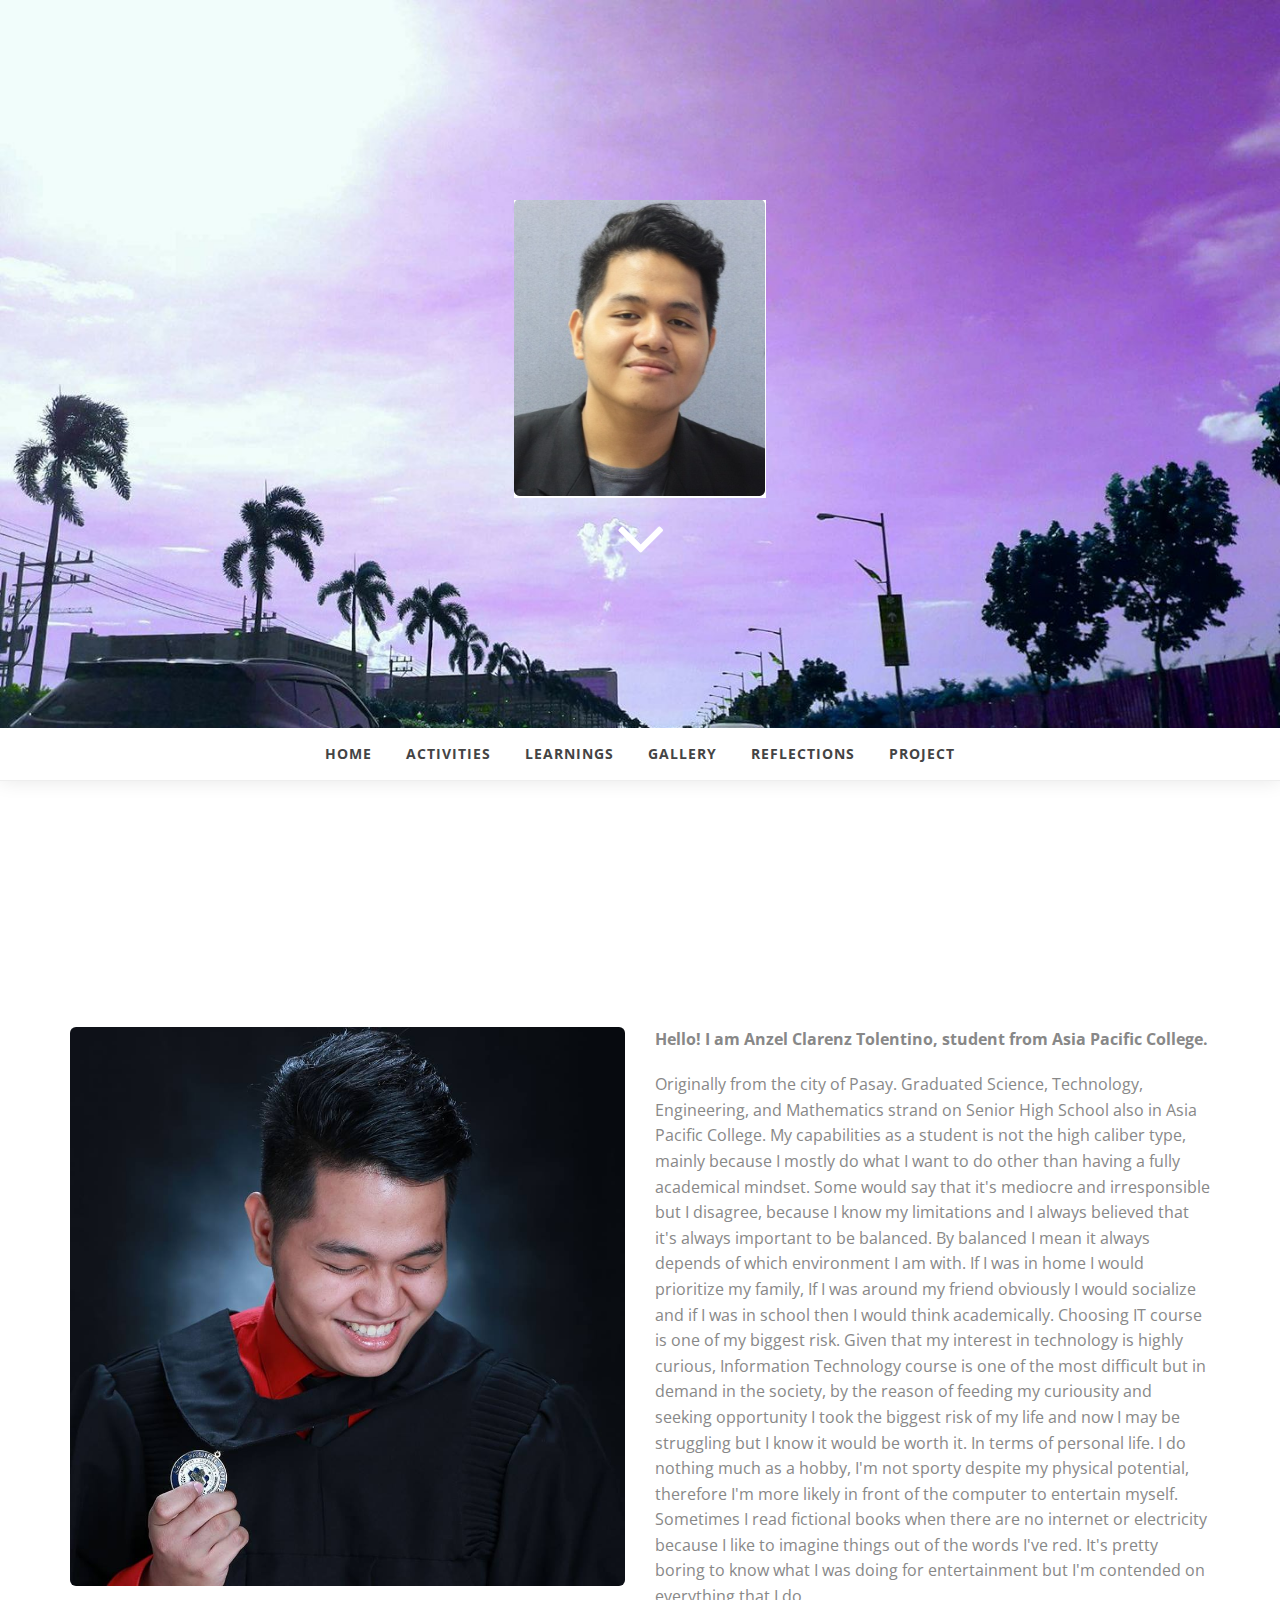
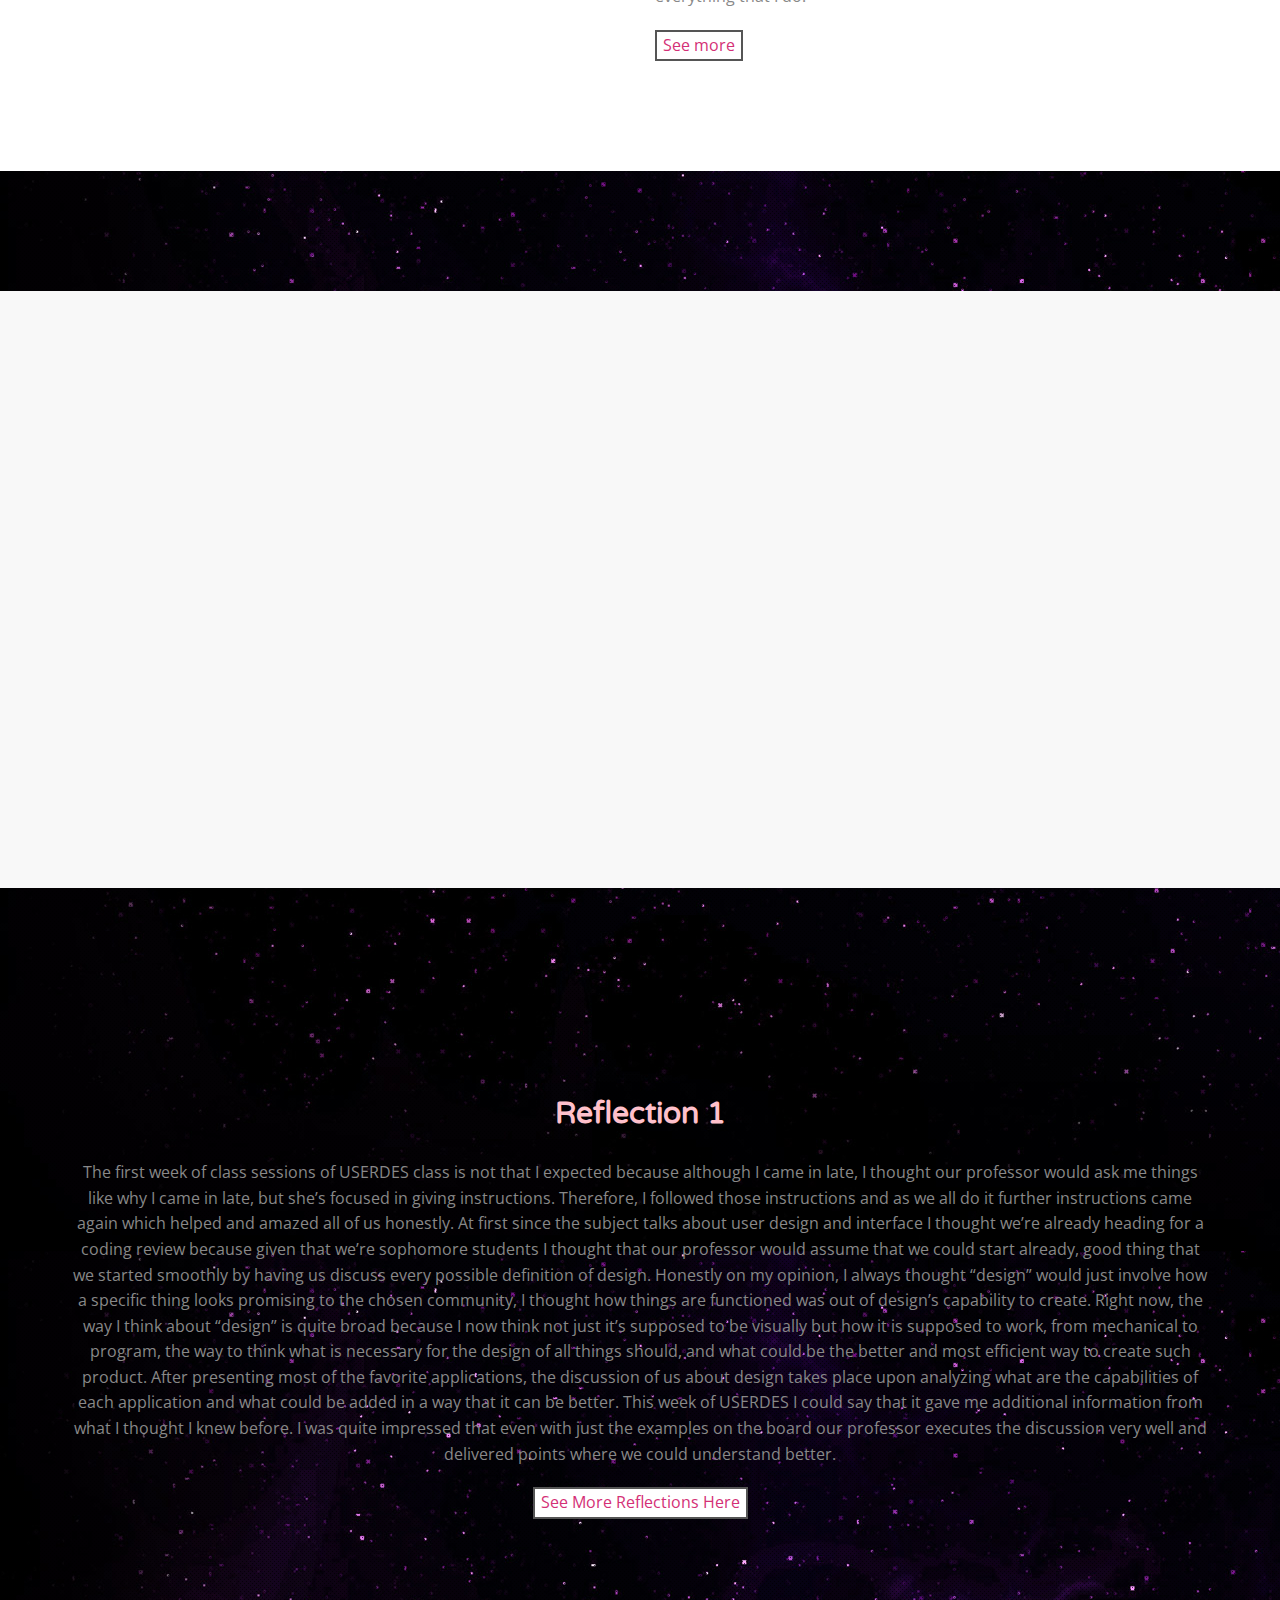
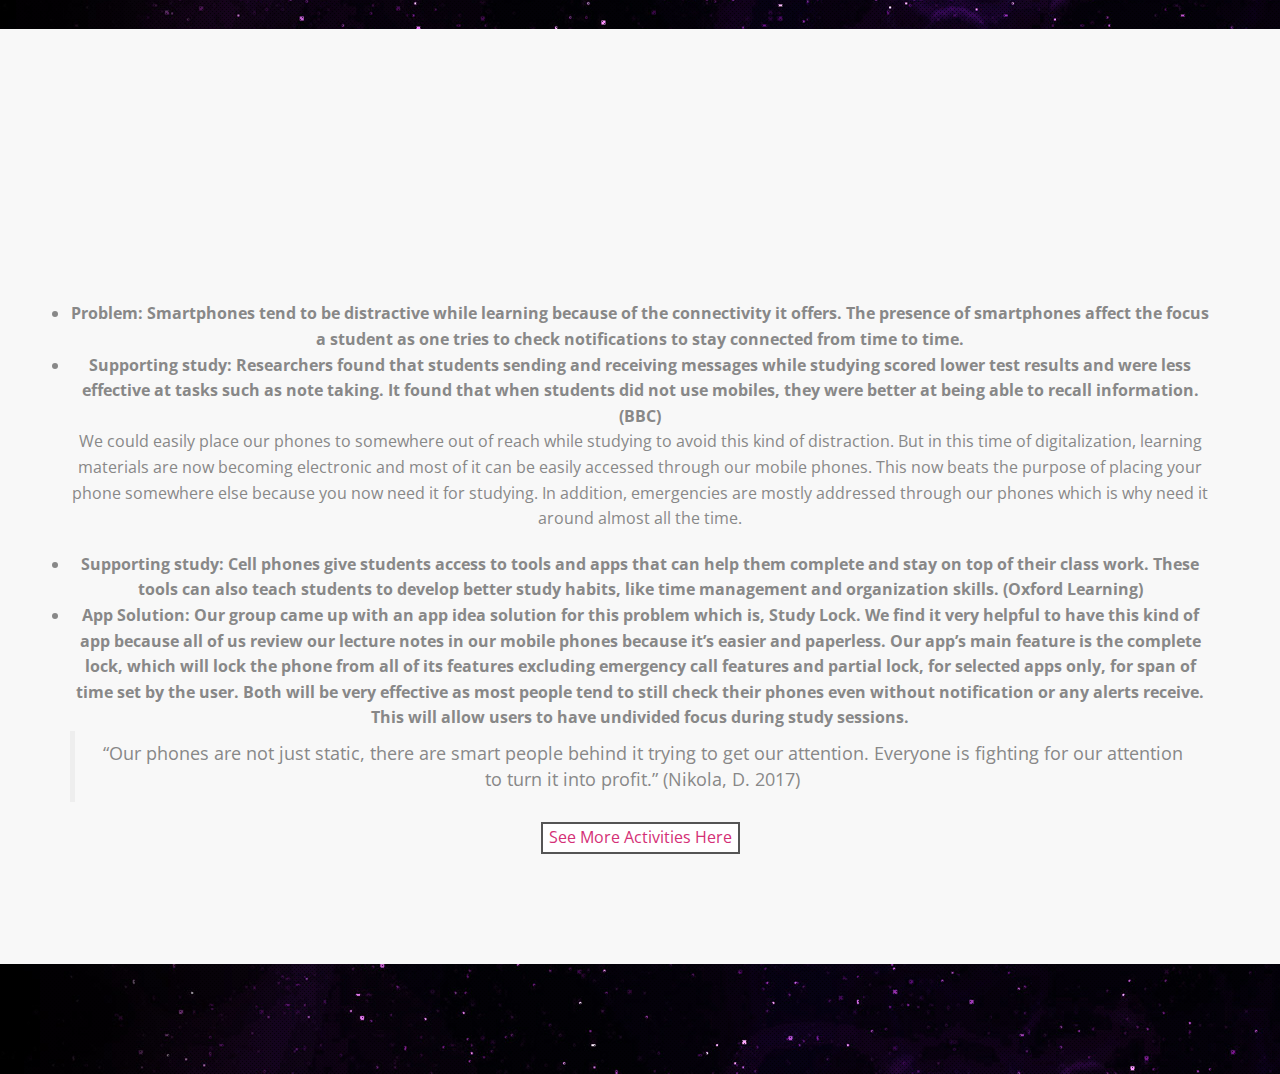
<file: Tolentino_Update/index.html>
<!DOCTYPE html>
<html lang="en">

<head>
  <meta charset="utf-8">
  <meta name="viewport" content="width=device-width, initial-scale=1.0">
  <meta name="description" content="">
  <meta name="author" content="">

  <title></title>

  <!-- CSS -->
  <link href="css/bootstrap.min.css" rel="stylesheet" type="text/css">
  <link href="font-awesome/css/font-awesome.min.css" rel="stylesheet" type="text/css">
  <link href="css/nivo-lightbox.css" rel="stylesheet" />
  <link href="css/nivo-lightbox-theme/default/default.css" rel="stylesheet" type="text/css" />
  <link href="css/owl.carousel.css" rel="stylesheet" media="screen" />
  <link href="css/owl.theme.css" rel="stylesheet" media="screen" />
  <link href="css/animate.css" rel="stylesheet" />
  <link href="css/style.css" rel="stylesheet">
  <link href="color/default.css" rel="stylesheet">
  <!-- =======================================================
    Theme Name: Lonely
    Theme URL: https://bootstrapmade.com/free-html-bootstrap-template-lonely/
    Author: BootstrapMade
    Author URL: https://bootstrapmade.com
  ======================================================= -->

</head>

<body id="page-top" data-spy="scroll" data-target=".navbar-custom">
  <!-- Preloader -->
  <div id="preloader">
    <div id="load"></div>
  </div>

  <!-- Section: intro -->
  <section id="intro" class="intro">

    <div class="slogan">
      <a href="index.html"><img src="img/1.png" alt="" /></a>
    </div>
    <div class="page-scroll">
      <a href="#about">
				<i class="fa fa-angle-down fa-5x animated"></i>
			</a>
    </div>
  </section>
  <!-- /Section: intro -->

  <!-- Navigation -->
  <div id="navigation">
    <nav class="navbar navbar-custom" role="navigation">
      <div class="container">
        <div class="row">
          <div class="col-md-12">

            <!-- Brand and toggle get grouped for better mobile display -->
            <div class="navbar-header">
              <button type="button" class="navbar-toggle" data-toggle="collapse" data-target="#menu">
                                                <i class="fa fa-bars"></i>
                                                </button>
            </div>
            <!-- Collect the nav links, forms, and other content for toggling -->
            <div class="collapse navbar-collapse" id="menu">
              <ul class="nav navbar-nav">
                <li class="active"><a hrefindex.html">Home</a></li>
                <li><a href="about.html">Activities</a></li>
                <li><a href="learnings.html">Learnings</a></li>
				<li><a href="gallery.html">Gallery</a></li>
                <li><a href="reflections.html">Reflections</a></li>
				<li><a href="projects.html">Project</a></li>
              </ul>
            </div>
            <!-- /.Navbar-collapse -->

          </div>
        </div>
      </div>
      <!-- /.container -->
    </nav>
  </div>
  <!-- /Navigation -->

  <!-- Section: about -->
  <section id="about" class="home-section">
    <div class="container">
      <div class="row">
        <div class="col-lg-8 col-lg-offset-2">

          <div class="section-heading text-center">
            <div class="wow bounceInDown" data-wow-delay="0.2s">
              <h2>Anzel Clarenz Tolentino</h2>
            </div>
            <p class="wow bounceInUp" data-wow-delay="0.3s">BSIT - MI181</p>
          </div>

        </div>
      </div>
    </div>

    <div class="container">
      <div class="row">
        <div class="col-md-6">

          <img src="img/Pic.jpg" class="img-responsive img-rounded" alt="" />
        </div>
        <div class="col-md-6">
          <p><strong>Hello! I am Anzel Clarenz Tolentino, student from Asia Pacific College. </strong></p>
          <p>
Originally from the city of Pasay. Graduated Science, Technology, Engineering, and Mathematics strand on
Senior High School also in Asia Pacific College. My capabilities as a student is not the high caliber type, mainly because
I mostly do what I want to do other than having a fully academical mindset. Some would say that it's mediocre and irresponsible but I disagree,
because I know my limitations and I always believed that it's always important to be balanced. 
By balanced I mean it always depends of which environment I am with. If I was in home I would prioritize my family, If I was around my friend obviously I would socialize
and if I was in school then I would think academically. 
Choosing IT course is one of my biggest risk. Given that my interest in technology is highly curious, Information Technology course is one of the most difficult but in demand in the society, 
by the reason of feeding my curiousity and seeking opportunity I took the biggest risk of my life and now I may be struggling but I know it would be worth it.

In terms of personal life. I do nothing much as a hobby, I'm not sporty despite my physical potential, therefore I'm more likely in front of the computer to entertain myself. Sometimes I read fictional books
when there are no internet or electricity because I like to imagine things out of the words I've red. It's pretty boring to know what I was doing for entertainment but I'm contended on everything that I do.           </p>
		<button type="button" class = "button"><a href = "about.html">See more</a></button>

         
        </div>
      </div>
    </div>
  </section>
  <!-- /Section: about -->

  <!-- Section: separator -->
  <section id="separator" class="home-section parallax text-center" data-stellar-background-ratio="0.5">
  <!-- /Section: separator -->

  <!-- Section: gallery -->
  <section id="gallery" class="home-section text-center bg-gray">

    <div class="container">
      <div class="row">
        <div class="col-lg-8 col-lg-offset-2">
          <div class="wow bounceInDown" data-wow-delay="0.4s">
            <div class="section-heading">
              <h2>Learnings</h2>
            </div>
          </div>
        </div>
      </div>
    </div>

    <div class="container">
      <div class="row">
        <div class="col-sm-12 col-md-12 col-lg-12">
          <div class="wow bounceInUp" data-wow-delay="0.4s">
            <div id="owl-works" class="owl-carousel">
              <div class="item"><a href="img/gallery/accessibilitycert.PNG" title="UX Foundations: Accessibility" data-lightbox-gallery="gallery1"><img src="img/gallery/accessibilitycert.PNG" class="img-responsive" alt="img"></a></div>
              <div class="item"><a href="img/gallery/prototypingcert.png" title="UX Foundations: Prototyping" data-lightbox-gallery="gallery1"><img src="img/gallery/prototypingcert.png" class="img-responsive " alt="img"></a></div>
			  <div class="item"><a href="img/gallery/UsabilityCert.PNG" title="UX Foundations: Usability Testing" data-lightbox-gallery="gallery1"><img src="img/gallery/UsabilityCert.PNG" class="img-responsive" alt="img"></a></div>
              <div class="item"><a href="img/gallery/mscert.PNG" title="Cert Prep: Excel 2016 Microsoft Office Expert (77-728)" data-lightbox-gallery="gallery1"><img src="img/gallery/mscert.PNG" class="img-responsive " alt="img"></a></div>
			  <div class="item"><a href="img/gallery/pptcert.PNG" title="Cert Prep: PowerPoint 2016 Microsoft Office Specialist (77-729)" data-lightbox-gallery="gallery1"><img src="img/gallery/pptcert.PNG" class="img-responsive" alt="img"></a></div>
              <div class="item"><a href="img/gallery/wordcert.PNG" title="Cert Prep: Excel 2016 Microsoft Office Expert (77-728)" data-lightbox-gallery="gallery1"><img src="img/gallery/wordcert.PNG" class="img-responsive " alt="img"></a></div>
            </div>
          </div>
        </div>
      </div>
    </div>
  </section>
  <!-- /Section: services -->
  




  <!-- Section: contact -->
  <section id="reflections" class="home-section text-center">
    <div class="heading-contact">
      <div class="container">
        <div class="row">
          <div class="col-lg-8 col-md-offset-2">

            <div class="section-heading">
              <div class="wow bounceInDown" data-wow-delay="0.4s">
                <h1>Reflections</h1>
              </div>
            </div>

          </div>
        </div>
      </div>
    </div>
    <div class="container">
	<h2><strong>Reflection 1</strong></h2>
	<p>The first week of class sessions of USERDES class is not that I expected because
although I came in late, I thought our professor would ask me things like why I came in late, but
she’s focused in giving instructions. Therefore, I followed those instructions and as we all do it
further instructions came again which helped and amazed all of us honestly.
At first since the subject talks about user design and interface I thought we’re already
heading for a coding review because given that we’re sophomore students I thought that our
professor would assume that we could start already, good thing that we started smoothly by
having us discuss every possible definition of design. Honestly on my opinion, I always thought
“design” would just involve how a specific thing looks promising to the chosen community, I
thought how things are functioned was out of design’s capability to create. Right now, the way I
think about “design” is quite broad because I now think not just it’s supposed to be visually but
how it is supposed to work, from mechanical to program, the way to think what is necessary for
the design of all things should, and what could be the better and most efficient way to create
such product. After presenting most of the favorite applications, the discussion of us about
design takes place upon analyzing what are the capabilities of each application and what could
be added in a way that it can be better.
This week of USERDES I could say that it gave me additional information from what I
thought I knew before. I was quite impressed that even with just the examples on the board our
professor executes the discussion very well and delivered points where we could understand
better.</p>
	<button type="button" class = "button"><a href = "reflections.html">See More Reflections Here</a></button>
      </div>

    </div>
  </section>
  <!-- /Section: contact -->
  <section id="projectandctivities" class="home-section text-center bg-gray">

    <div class="container">
      <div class="row">
        <div class="col-lg-8 col-lg-offset-2">
          <div class="wow bounceInDown" data-wow-delay="0.4s">
            <div class="section-heading">
              <h1>Project</h1>
            </div>
          </div>
        </div>
      </div>
    </div>

    <div class="container">
      <div class="row">
        <div class="col-sm-12 col-md-12 col-lg-12">
          <div class="wow bounceInUp" data-wow-delay="0.4s">
            <h2>Study Lock</h2>
            </div>
          </div>
        </div>
		<li><strong>Problem: Smartphones tend to be distractive while learning because of the connectivity it offers. The presence of smartphones affect the focus a student as one tries to check notifications to stay connected from time to time. </li></strong>
		<li><strong>Supporting study: Researchers found that students sending and receiving messages while studying scored lower test results and were less effective at tasks such as note taking. It found that when students did not use mobiles, they were better at being able to recall information. (BBC)</li></strong>
		<p>We could easily place our phones to somewhere out of reach while studying to avoid this kind of distraction. But in this time of digitalization, learning materials are now becoming electronic and most of it can be easily accessed through our mobile phones. This now beats the purpose of placing your phone somewhere else because you now need it for studying. In addition, emergencies are mostly addressed through our phones which is why need it around almost all the time.</p>
		<li><strong>Supporting study: Cell phones give students access to tools and apps that can help them complete and stay on top of their class work. These tools can also teach students to develop better study habits, like time management and organization skills. (Oxford Learning)</strong></li>
		<li><strong>App Solution:	Our group came up with an app idea solution for this problem which is, Study Lock. We find it very helpful to have this kind of app because all of us review our lecture notes in our mobile phones because it’s easier and paperless. Our app’s main feature is the complete lock, which will lock the phone from all of its features excluding emergency call features and partial lock, for selected apps only, for span of time set by the user. Both will be very effective as most people tend to still check their phones even without notification or any alerts receive. This will allow users to have undivided focus during study sessions.</strong></li>
		<blockquote> “Our phones are not just static, there are smart people behind it trying to get our attention. Everyone is fighting for our attention to turn it into profit.” (Nikola, D. 2017)</blockquote>
		<button type="button" class = "button"><a href = "about.html">See More Activities Here</a></button>
      </div>
    </div>
  </section>
  


  <!-- Core JavaScript Files -->
  <script src="js/jquery.min.js"></script>
  <script src="js/bootstrap.min.js"></script>
  <script src="js/jquery.easing.min.js"></script>
  <script src="js/jquery.sticky.js"></script>
  <script src="js/jquery.scrollTo.js"></script>
  <script src="js/stellar.js"></script>
  <script src="js/wow.min.js"></script>
  <script src="js/owl.carousel.min.js"></script>
  <script src="js/nivo-lightbox.min.js"></script>
  <!-- Custom Theme JavaScript -->
  <script src="js/custom.js"></script>
  <script src="contactform/contactform.js"></script>

</body>

</html>
</file>
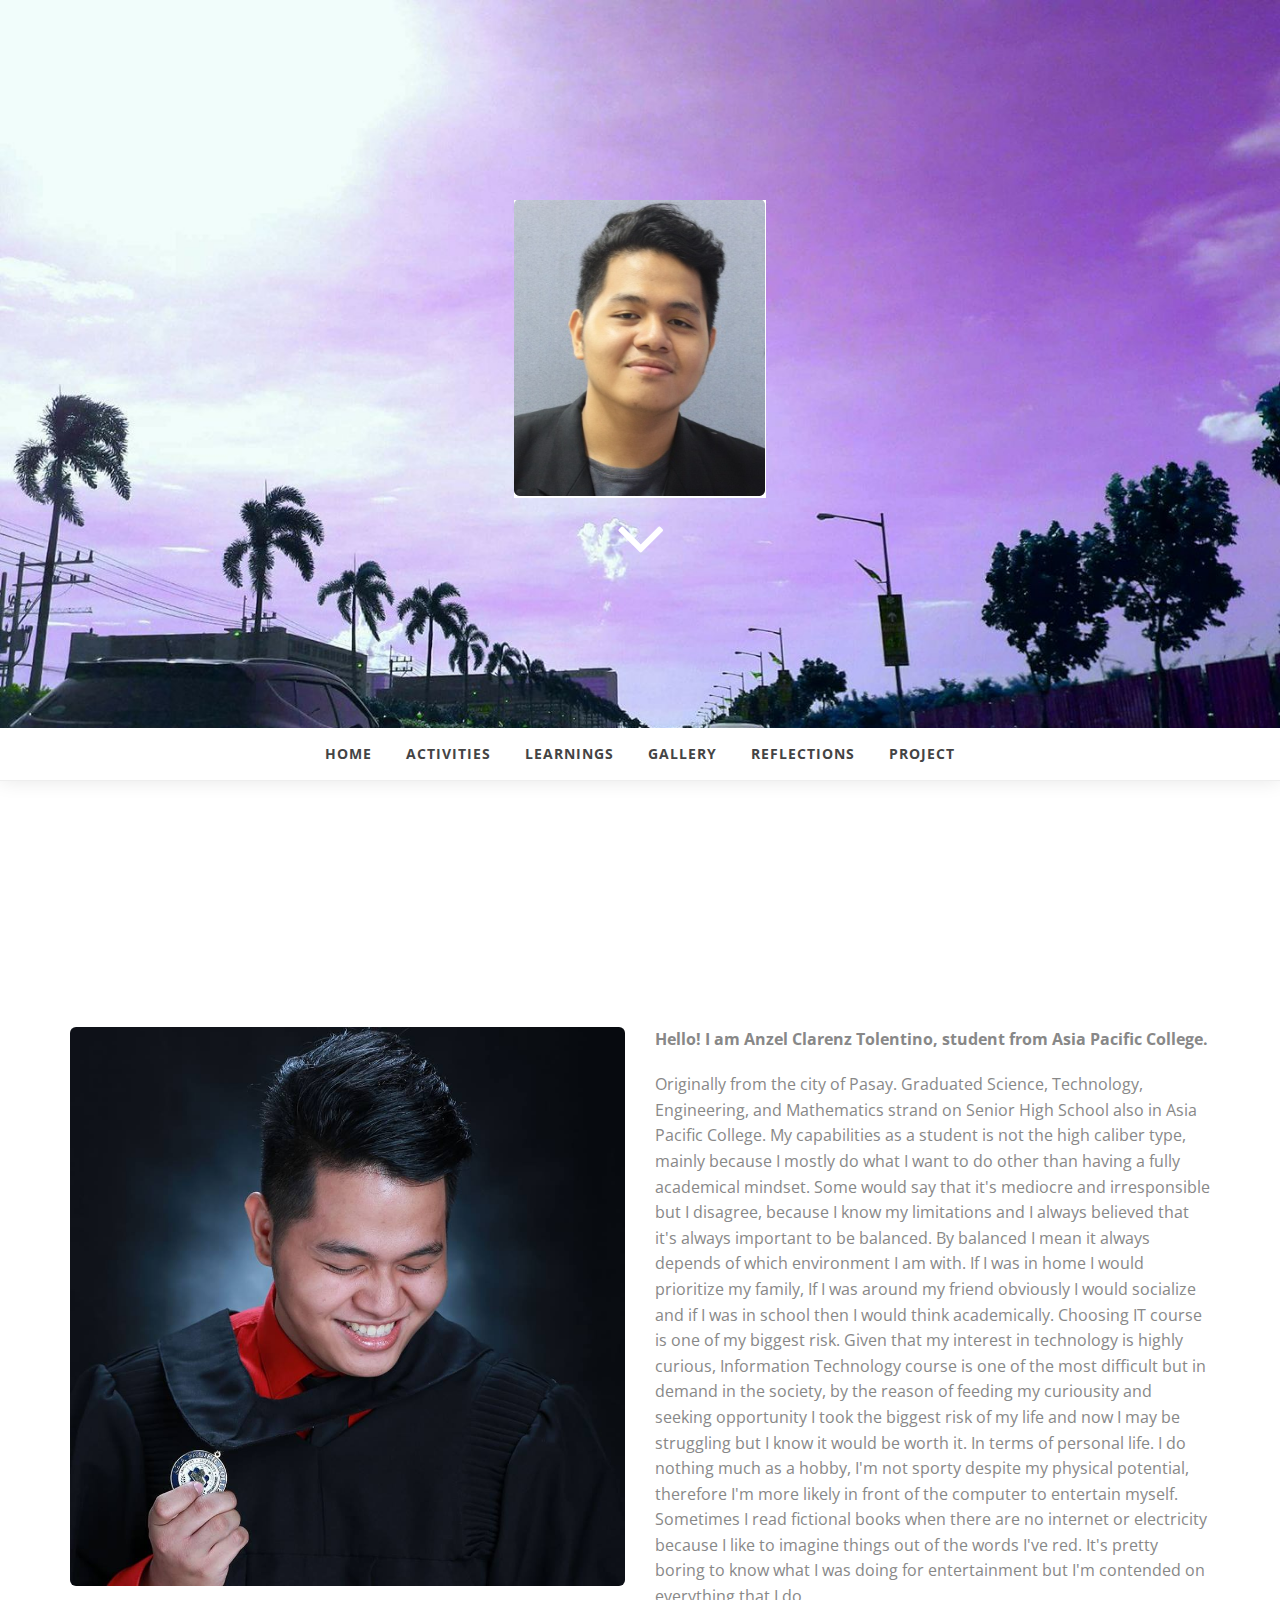
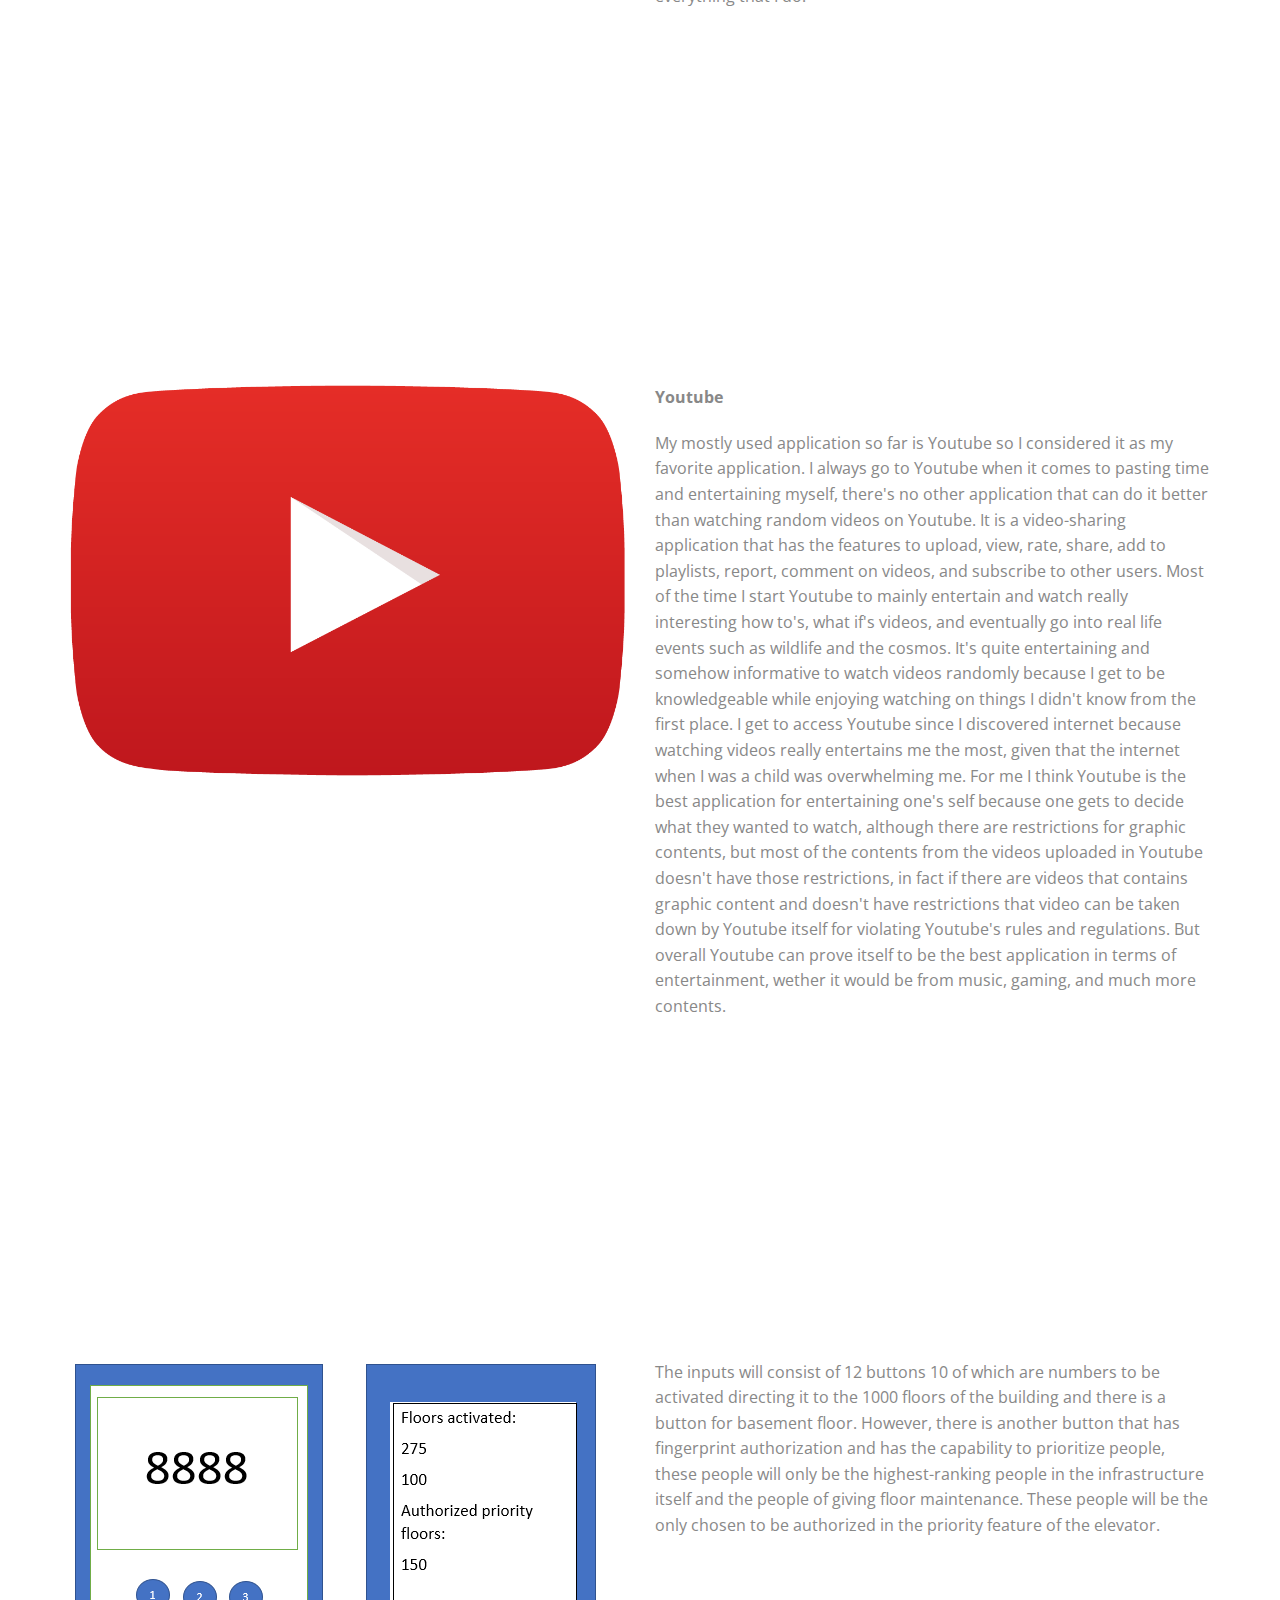
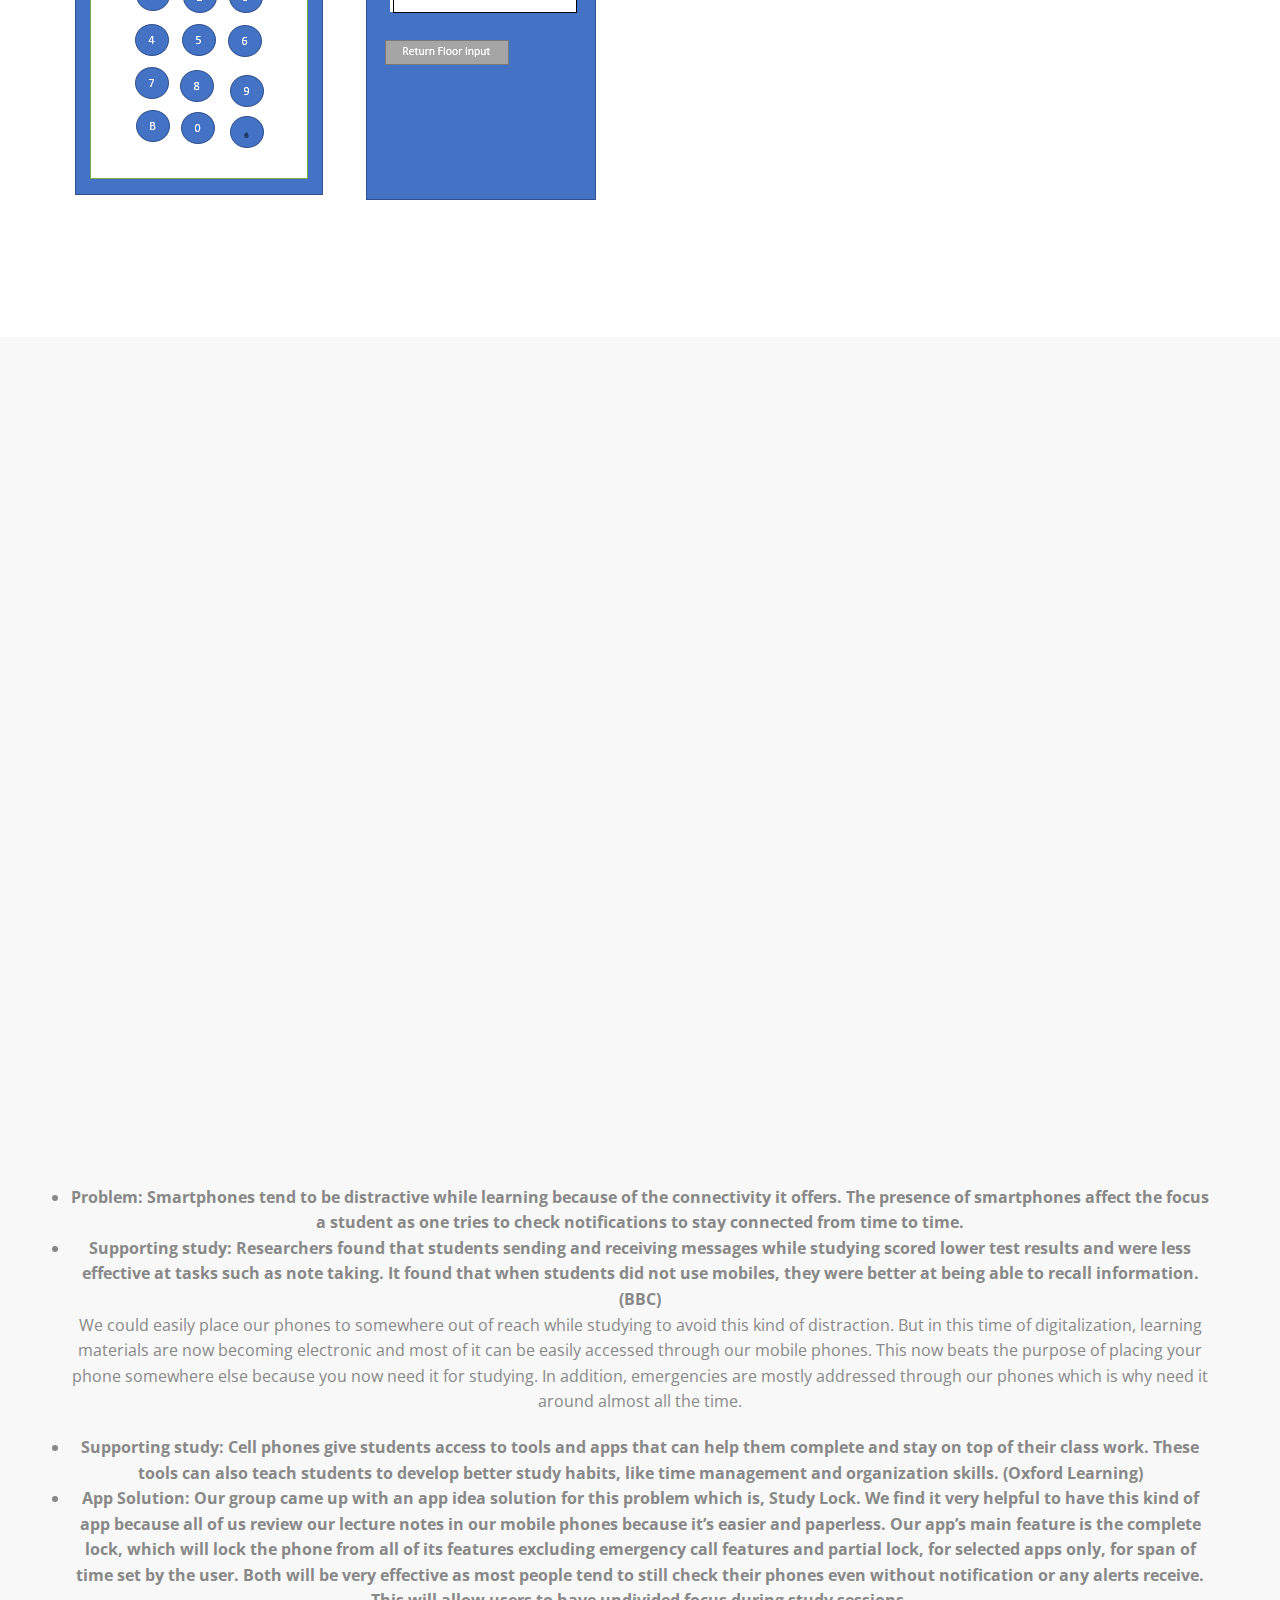
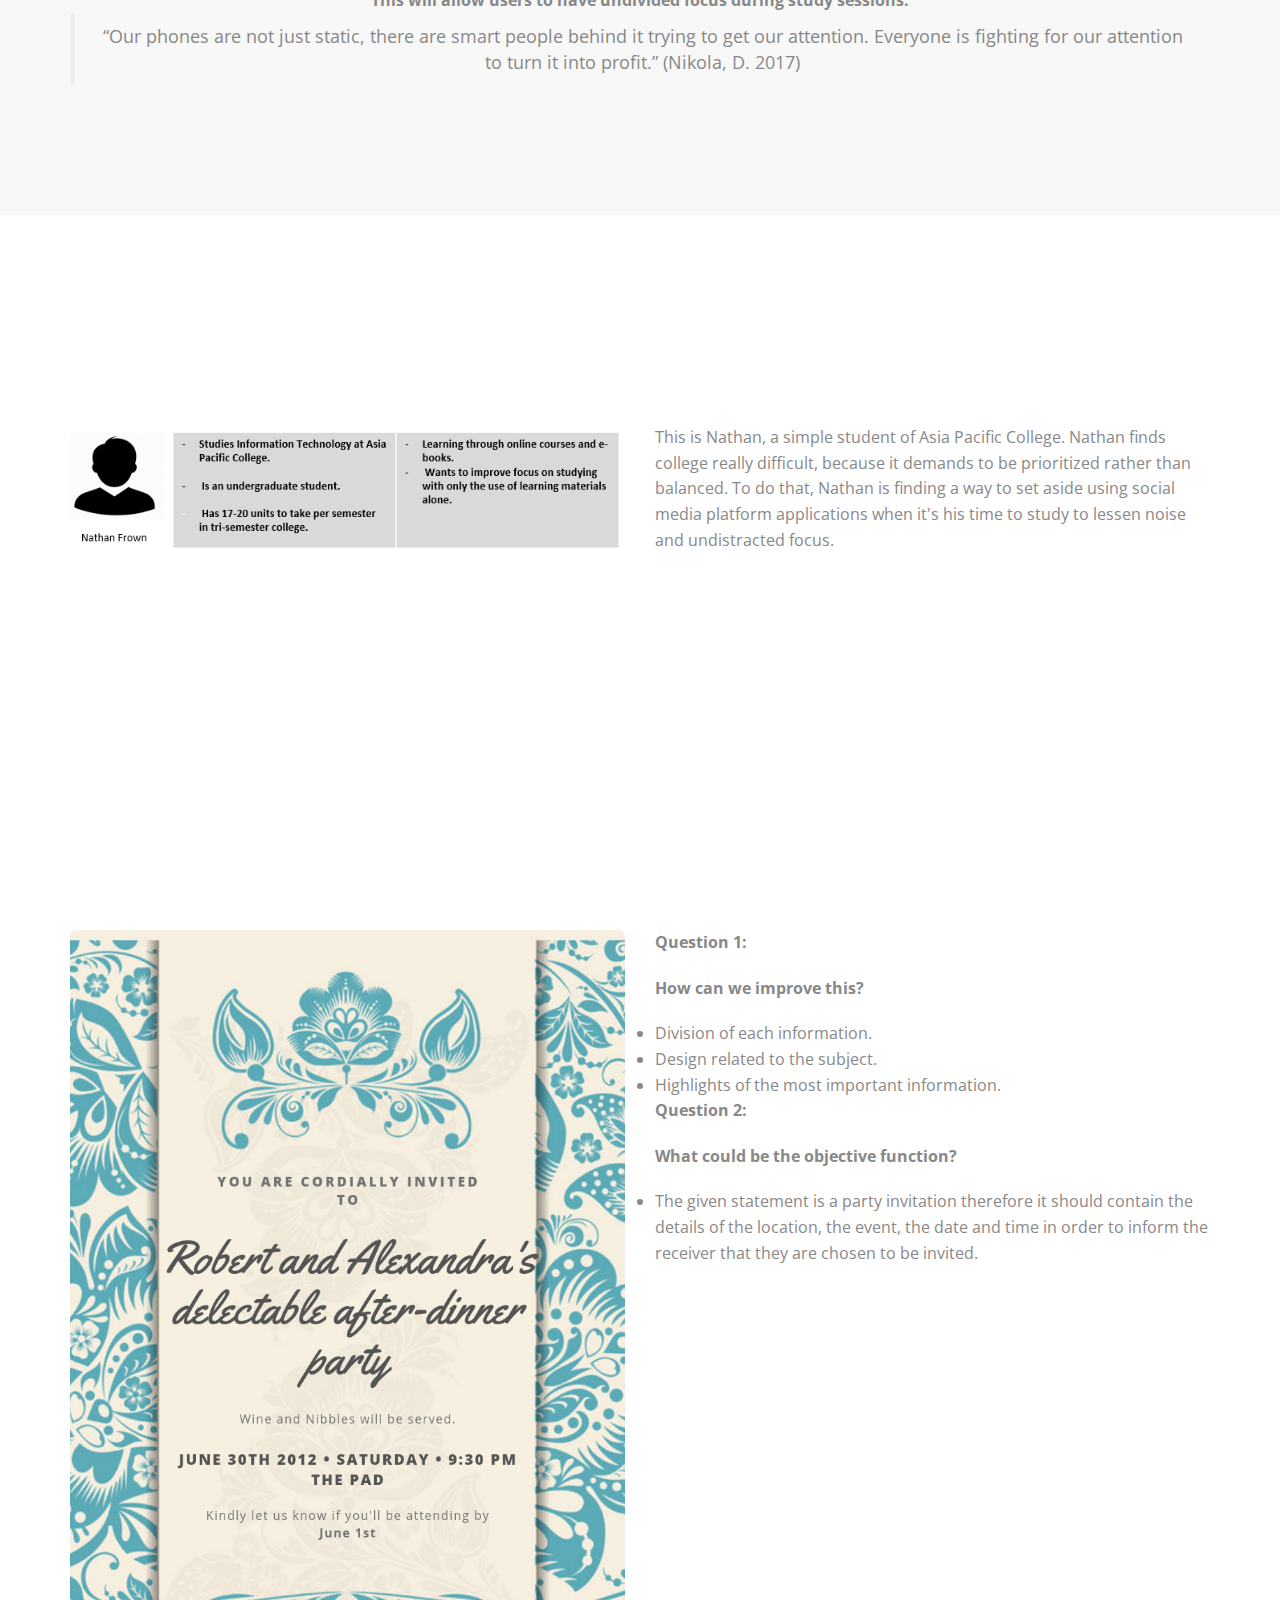
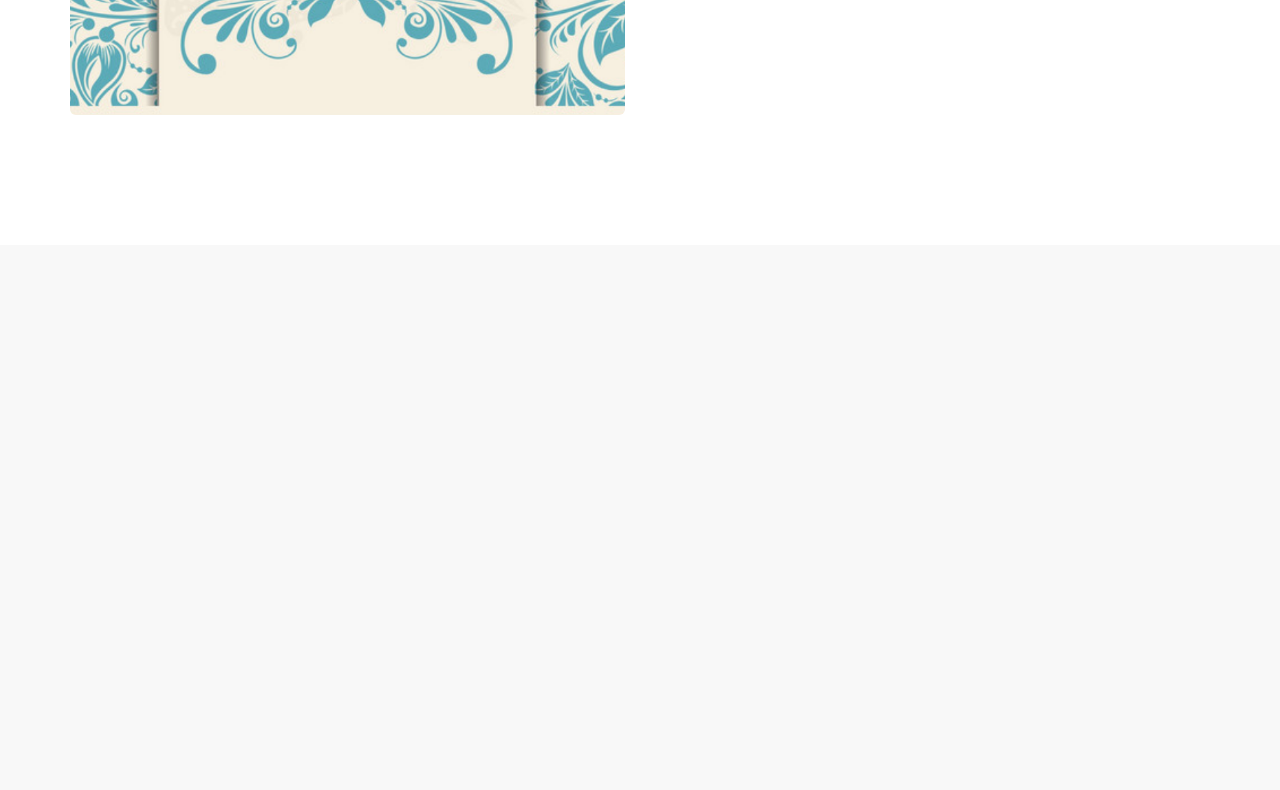
<file: Tolentino_Update/about.html>
<!DOCTYPE html>
<html lang="en">

<head>
  <meta charset="utf-8">
  <meta name="viewport" content="width=device-width, initial-scale=1.0">
  <meta name="description" content="">
  <meta name="author" content="">

  <title></title>

  <!-- CSS -->
  <link href="css/bootstrap.min.css" rel="stylesheet" type="text/css">
  <link href="font-awesome/css/font-awesome.min.css" rel="stylesheet" type="text/css">
  <link href="css/nivo-lightbox.css" rel="stylesheet" />
  <link href="css/nivo-lightbox-theme/default/default.css" rel="stylesheet" type="text/css" />
  <link href="css/owl.carousel.css" rel="stylesheet" media="screen" />
  <link href="css/owl.theme.css" rel="stylesheet" media="screen" />
  <link href="css/animate.css" rel="stylesheet" />
  <link href="css/style.css" rel="stylesheet">
  <link href="color/default.css" rel="stylesheet">
  <!-- =======================================================
    Theme Name: Lonely
    Theme URL: https://bootstrapmade.com/free-html-bootstrap-template-lonely/
    Author: BootstrapMade
    Author URL: https://bootstrapmade.com
  ======================================================= -->

</head>

<body id="page-top" data-spy="scroll" data-target=".navbar-custom">
  <!-- Preloader -->
  <div id="preloader">
    <div id="load"></div>
  </div>

  <!-- Section: intro -->
  <section id="intro" class="intro">

    <div class="slogan">
      <a href="index.html"><img src="img/1.png" alt="" /></a>
    </div>
    <div class="page-scroll">
      <a href="#about">
				<i class="fa fa-angle-down fa-5x animated"></i>
			</a>
    </div>
  </section>
  <!-- /Section: intro -->

  <!-- Navigation -->
  <div id="navigation">
    <nav class="navbar navbar-custom" role="navigation">
      <div class="container">
        <div class="row">
          <div class="col-md-12">

            <!-- Brand and toggle get grouped for better mobile display -->
            <div class="navbar-header">
              <button type="button" class="navbar-toggle" data-toggle="collapse" data-target="#menu">
                                                <i class="fa fa-bars"></i>
                                                </button>
            </div>
            <!-- Collect the nav links, forms, and other content for toggling -->
            <div class="collapse navbar-collapse" id="menu">
              <ul class="nav navbar-nav">
                <li class="active"><a href="index.html">Home</a></li>
                <li><a href="about.html">Activities</a></li>
                <li><a href="learnings.html">Learnings</a></li>
				<li><a href="gallery.html">Gallery</a></li>
                <li><a href="reflections.html">Reflections</a></li>
				<li><a href="projects.html">Project</a></li>
              </ul>
            </div>
            <!-- /.Navbar-collapse -->

          </div>
        </div>
      </div>
      <!-- /.container -->
    </nav>
  </div>
  <!-- /Navigation -->

  <!-- Section: about -->
  <section id="about" class="home-section">
    <div class="container">
      <div class="row">
        <div class="col-lg-8 col-lg-offset-2">

          <div class="section-heading text-center">
            <div class="wow bounceInDown" data-wow-delay="0.2s">
              <h2>Anzel Clarenz Tolentino</h2>
            </div>
            <p class="wow bounceInUp" data-wow-delay="0.3s">BSIT - MI181</p>
          </div>

        </div>
      </div>
    </div>

    <div class="container">
      <div class="row">
        <div class="col-md-6">

          <img src="img/Pic.jpg" class="img-responsive img-rounded" alt="" />
        </div>
        <div class="col-md-6">
          <p><strong>Hello! I am Anzel Clarenz Tolentino, student from Asia Pacific College. </strong></p>
          <p>
Originally from the city of Pasay. Graduated Science, Technology, Engineering, and Mathematics strand on
Senior High School also in Asia Pacific College. My capabilities as a student is not the high caliber type, mainly because
I mostly do what I want to do other than having a fully academical mindset. Some would say that it's mediocre and irresponsible but I disagree,
because I know my limitations and I always believed that it's always important to be balanced. 
By balanced I mean it always depends of which environment I am with. If I was in home I would prioritize my family, If I was around my friend obviously I would socialize
and if I was in school then I would think academically. 
Choosing IT course is one of my biggest risk. Given that my interest in technology is highly curious, Information Technology course is one of the most difficult but in demand in the society, 
by the reason of feeding my curiousity and seeking opportunity I took the biggest risk of my life and now I may be struggling but I know it would be worth it.

In terms of personal life. I do nothing much as a hobby, I'm not sporty despite my physical potential, therefore I'm more likely in front of the computer to entertain myself. Sometimes I read fictional books
when there are no internet or electricity because I like to imagine things out of the words I've red. It's pretty boring to know what I was doing for entertainment but I'm contended on everything that I do.           </p>
         
        </div>
      </div>
    </div>
  </section>
  
  <!-- /Section: about -->
   <section id="about" class="home-section">
    <div class="container">
      <div class="row">
        <div class="col-lg-8 col-lg-offset-2">

          <div class="section-heading text-center">
            <div class="wow bounceInDown" data-wow-delay="0.2s">
              <h2>My Favorite Application</h2>
            </div>
            <p class="wow bounceInUp" data-wow-delay="0.3s">2019</p>
          </div>

        </div>
      </div>
    </div>

    <div class="container">
      <div class="row">
        <div class="col-md-6">

          <img src="img/youtube.png" class="img-responsive img-rounded" alt="" />
        </div>
        <div class="col-md-6">
          <p><strong>Youtube</strong></p>
          <p>
My mostly used application so far is Youtube so I considered it as my favorite application.
I always go to Youtube when it comes to pasting time and entertaining myself, there's no other application
that can do it better than watching random videos on Youtube. 
It is a video-sharing application that has the features to upload, view, rate, share, add to playlists, report, comment on videos, and subscribe to other users.
Most of the time I start Youtube to mainly entertain and watch really interesting how to's, what if's videos,
and eventually go into real life events such as wildlife and the cosmos. It's quite entertaining and somehow informative
to watch videos randomly because I get to be knowledgeable while enjoying watching on things I didn't know from the first place.
I get to access Youtube since I discovered internet because watching videos really entertains me the most, given that the internet when I was a child was overwhelming me.
For me I think Youtube is the best application for entertaining one's self because one gets to decide what they wanted to watch, although there are restrictions for graphic contents,
but most of the contents from the videos uploaded in Youtube doesn't have those restrictions, in fact if there are videos that contains graphic content and doesn't have restrictions
that video can be taken down by Youtube itself for violating Youtube's rules and regulations. But overall Youtube can prove itself to be the best application in terms of entertainment, wether it would be from music, gaming, and much more contents.   </p>
         
        </div>
      </div>
    </div>
  </section>
	<!-- /Section: about -->
   <section id="about" class="home-section">
    <div class="container">
      <div class="row">
        <div class="col-lg-8 col-lg-offset-2">

          <div class="section-heading text-center">
            <div class="wow bounceInDown" data-wow-delay="0.2s">
              <h2>1000 Floor Elevator</h2>

        </div>
      </div>
    </div>

    <div class="container">
      <div class="row">
        <div class="col-md-6">

          <img src="img/gallery/elev.PNG" class="img-responsive img-rounded" alt="" />
        </div>
        <div class="col-md-6">
          <p>
			The inputs will consist of 12 buttons 10 of which are numbers to be activated directing it to the 1000 floors of the building and there is a button for basement floor. 
			However, there is another button that has fingerprint authorization and has the capability to prioritize people, these people will only be the highest-ranking people in the infrastructure itself and the people of giving floor 
			maintenance. These people will be the only chosen to be authorized in the priority feature of the elevator.
		  </p>
         
        </div>
      </div>
    </div>
  </section>
  
   <section id="projects" class="home-section text-center bg-gray">

    <div class="container">
      <div class="row">
        <div class="col-lg-8 col-lg-offset-2">
          <div class="wow bounceInDown" data-wow-delay="0.4s">
            <div class="section-heading">
              <h1>Project</h1>
            </div>
          </div>
        </div>
      </div>
    </div>

    <div class="container">
      <div class="row">
        <div class="col-sm-12 col-md-12 col-lg-12">
          <div class="wow bounceInUp" data-wow-delay="0.4s">
            <h2>Study Lock</h2>
			 <div class="item"><a href="img/gallery/login.png" title="Log-in Page" data-lightbox-gallery="gallery1"><img src="img/gallery/login.png" class="img-responsive " alt="img"></a></div>
            </div>
          </div>
        </div>
		<li><strong>Problem: Smartphones tend to be distractive while learning because of the connectivity it offers. The presence of smartphones affect the focus a student as one tries to check notifications to stay connected from time to time. </li></strong>
		<li><strong>Supporting study: Researchers found that students sending and receiving messages while studying scored lower test results and were less effective at tasks such as note taking. It found that when students did not use mobiles, they were better at being able to recall information. (BBC)</li></strong>
		<p>We could easily place our phones to somewhere out of reach while studying to avoid this kind of distraction. But in this time of digitalization, learning materials are now becoming electronic and most of it can be easily accessed through our mobile phones. This now beats the purpose of placing your phone somewhere else because you now need it for studying. In addition, emergencies are mostly addressed through our phones which is why need it around almost all the time.</p>
		<li><strong>Supporting study: Cell phones give students access to tools and apps that can help them complete and stay on top of their class work. These tools can also teach students to develop better study habits, like time management and organization skills. (Oxford Learning)</strong></li>
		<li><strong>App Solution:	Our group came up with an app idea solution for this problem which is, Study Lock. We find it very helpful to have this kind of app because all of us review our lecture notes in our mobile phones because it’s easier and paperless. Our app’s main feature is the complete lock, which will lock the phone from all of its features excluding emergency call features and partial lock, for selected apps only, for span of time set by the user. Both will be very effective as most people tend to still check their phones even without notification or any alerts receive. This will allow users to have undivided focus during study sessions.</strong></li>
		<blockquote> “Our phones are not just static, there are smart people behind it trying to get our attention. Everyone is fighting for our attention to turn it into profit.” (Nikola, D. 2017)</blockquote>
      </div>
	  
	  
    </div>
  </section>
  
  <section id="about" class="home-section">
    <div class="container">
      <div class="row">
        <div class="col-lg-8 col-lg-offset-2">

          <div class="section-heading text-center">
            <div class="wow bounceInDown" data-wow-delay="0.2s">
              <h2>Persona</h2>

        </div>
      </div>
    </div>

    <div class="container">
      <div class="row">
        <div class="col-md-6">

          <img src="img/gallery/persona1.PNG" class="img-responsive img-rounded" alt="" />
        </div>
        <div class="col-md-6">
          <p>
			This is Nathan, a simple student of Asia Pacific College. Nathan finds college really difficult, because it demands to be prioritized rather than balanced.
			To do that, Nathan is finding a way to set aside using social media platform applications when it's his time to study to lessen noise and undistracted focus. 
		  </p>
         
        </div>	
      </div>
    </div>
  </section>
  
  <section id="about" class="home-section">
    <div class="container">
      <div class="row">
        <div class="col-lg-8 col-lg-offset-2">

          <div class="section-heading text-center">
            <div class="wow bounceInDown" data-wow-delay="0.2s">
              <h2>Information Design</h2>

        </div>
			 <p class="wow bounceInUp" data-wow-delay="0.3s">Own Design</p>
      </div>
    </div>

    <div class="container">
      <div class="row">
        <div class="col-md-6">

          <img src="img/gallery/infodesign.png" class="img-responsive img-rounded" alt="" />
        </div>
        <div class="col-md-6">
          <p><strong>Question 1:</strong></p>
		  <p><strong>How can we improve this?</strong></p>
		  <li>Division of each information.</li>
		  <li>Design related to the subject.</li>
		  <li>Highlights of the most important information.</li>
		<p><strong>Question 2:</strong></p>
		<p><strong>What could be the objective function?</strong></p>
		 <li>The given statement is a party invitation therefore it should contain the details of the location, the event, the date and time in order to inform the receiver that they are chosen to be invited.</li>
         
        </div>
      </div>
    </div>
  </section>
  
  
  <section id="gallery" class="home-section text-center bg-gray">

    <div class="container">
      <div class="row">
        <div class="col-lg-8 col-lg-offset-2">
          <div class="wow bounceInDown" data-wow-delay="0.4s">
            <div class="section-heading">
              <h2>Grids</h2>
            </div>
			 <p class="wow bounceInUp" data-wow-delay="0.3s">This activity is to visualize pages with grids.</p>
          </div>
        </div>
      </div>
    </div>

    <div class="container">
      <div class="row">
        <div class="col-sm-12 col-md-12 col-lg-12">
          <div class="wow bounceInUp" data-wow-delay="0.4s">
            <div id="owl-works" class="owl-carousel">
              <div class="item"><a href="img/gallery/3x3empty.png" title="3x3 Grid" data-lightbox-gallery="gallery1"><img src="img/gallery/3x3empty.png" class="img-responsive" alt="img"></a></div>
              <div class="item"><a href="img/gallery/3x3.png" title="3x3 Grid with Pictures" data-lightbox-gallery="gallery1"><img src="img/gallery/3x3.png" class="img-responsive " alt="img"></a></div>
			  <div class="item"><a href="img/gallery/4x4empty.png" title="4x4 Grid" data-lightbox-gallery="gallery1"><img src="img/gallery/4x4empty.png" class="img-responsive " alt="img"></a></div>
			  <div class="item"><a href="img/gallery/4x4.png" title="4x4 Grid with Pictures" data-lightbox-gallery="gallery1"><img src="img/gallery/4x4.png" class="img-responsive " alt="img"></a></div>

			
			</div>
          </div>
        </div>
      </div>
    </div>
  </section>
   

  <!-- Core JavaScript Files -->
  <script src="js/jquery.min.js"></script>
  <script src="js/bootstrap.min.js"></script>
  <script src="js/jquery.easing.min.js"></script>
  <script src="js/jquery.sticky.js"></script>
  <script src="js/jquery.scrollTo.js"></script>
  <script src="js/stellar.js"></script>
  <script src="js/wow.min.js"></script>
  <script src="js/owl.carousel.min.js"></script>
  <script src="js/nivo-lightbox.min.js"></script>
  <!-- Custom Theme JavaScript -->
  <script src="js/custom.js"></script>
  <script src="contactform/contactform.js"></script>

</body>

</html>
</file>
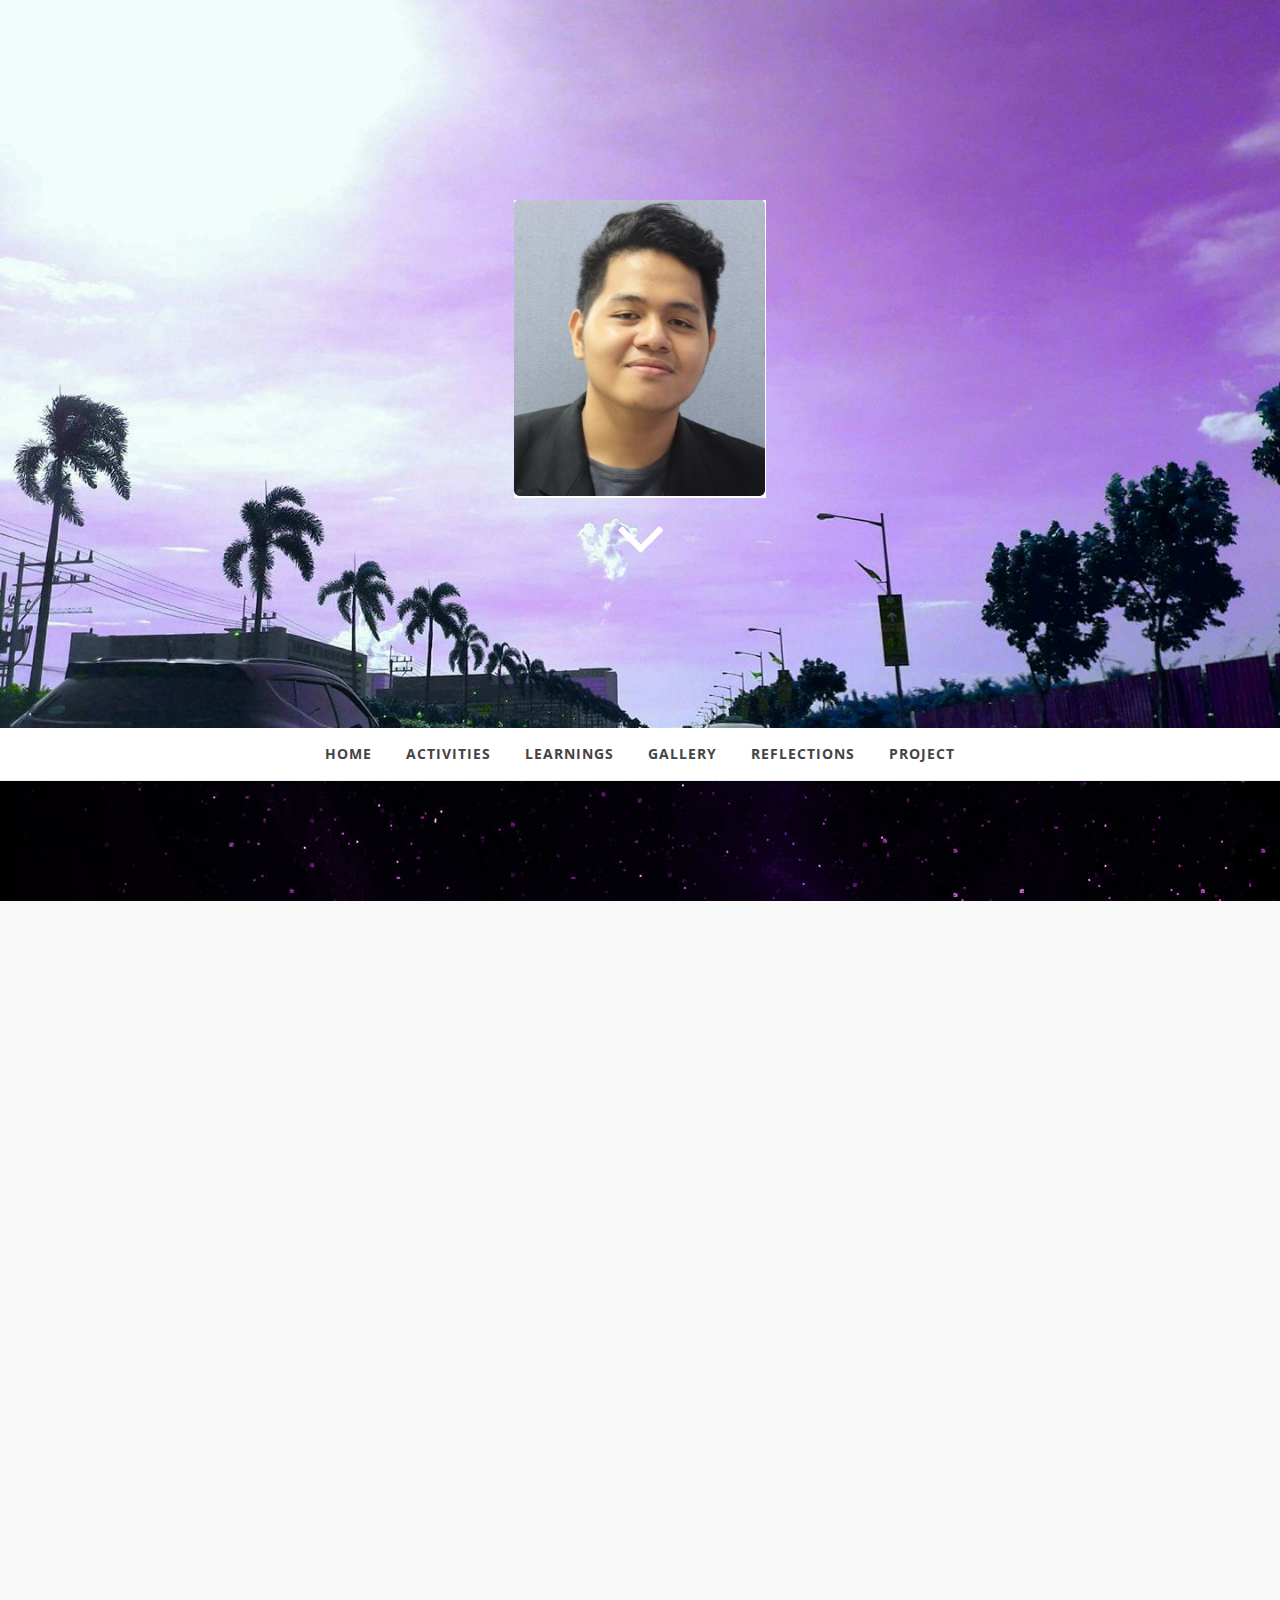
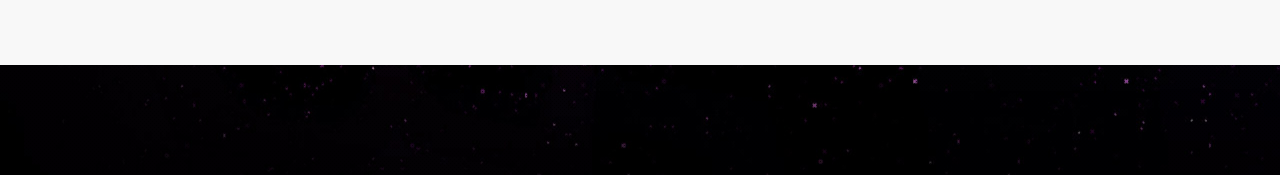
<file: Tolentino_Update/gallery.html>
<!DOCTYPE html>
<html lang="en">

<head>
  <meta charset="utf-8">
  <meta name="viewport" content="width=device-width, initial-scale=1.0">
  <meta name="description" content="">
  <meta name="author" content="">

  <title></title>

  <!-- CSS -->
  <link href="css/bootstrap.min.css" rel="stylesheet" type="text/css">
  <link href="font-awesome/css/font-awesome.min.css" rel="stylesheet" type="text/css">
  <link href="css/nivo-lightbox.css" rel="stylesheet" />
  <link href="css/nivo-lightbox-theme/default/default.css" rel="stylesheet" type="text/css" />
  <link href="css/owl.carousel.css" rel="stylesheet" media="screen" />
  <link href="css/owl.theme.css" rel="stylesheet" media="screen" />
  <link href="css/animate.css" rel="stylesheet" />
  <link href="css/style.css" rel="stylesheet">
  <link href="color/default.css" rel="stylesheet">
  <!-- =======================================================
    Theme Name: Lonely
    Theme URL: https://bootstrapmade.com/free-html-bootstrap-template-lonely/
    Author: BootstrapMade
    Author URL: https://bootstrapmade.com
  ======================================================= -->

</head>

<body id="page-top" data-spy="scroll" data-target=".navbar-custom">
  <!-- Preloader -->
  <div id="preloader">
    <div id="load"></div>
  </div>

  <!-- Section: intro -->
  <section id="intro" class="intro">

    <div class="slogan">
      <a href="index.html"><img src="img/1.png" alt="" /></a>
    </div>
    <div class="page-scroll">
      <a href="#about">
				<i class="fa fa-angle-down fa-5x animated"></i>
			</a>
    </div>
  </section>
  <!-- /Section: intro -->

  <!-- Navigation -->
  <div id="navigation">
    <nav class="navbar navbar-custom" role="navigation">
      <div class="container">
        <div class="row">
          <div class="col-md-12">

            <!-- Brand and toggle get grouped for better mobile display -->
            <div class="navbar-header">
              <button type="button" class="navbar-toggle" data-toggle="collapse" data-target="#menu">
                                                <i class="fa fa-bars"></i>
                                                </button>
            </div>
            <!-- Collect the nav links, forms, and other content for toggling -->
            <div class="collapse navbar-collapse" id="menu">
              <ul class="nav navbar-nav">
                <li class="active"><a href="index.html">Home</a></li>
                <li><a href="about.html">Activities</a></li>
                <li><a href="learnings.html">Learnings</a></li>
				<li><a href="gallery.html">Gallery</a></li>
                <li><a href="reflections.html">Reflections</a></li>
				<li><a href="projects.html">Project</a></li>
              </ul>
            </div>
            <!-- /.Navbar-collapse -->

          </div>
        </div>
      </div>
      <!-- /.container -->
    </nav>
  </div>
  <!-- /Navigation -->

  <!-- Section: about -->

  <!-- Section: separator -->
  <section id="separator" class="home-section parallax text-center" data-stellar-background-ratio="0.5">
  <!-- /Section: separator -->

  <!-- Section: gallery -->
  <section id="gallery" class="home-section text-center bg-gray">

    <div class="container">
      <div class="row">
        <div class="col-lg-8 col-lg-offset-2">
          <div class="wow bounceInDown" data-wow-delay="0.4s">
            <div class="section-heading">
              <h2>Gallery</h2>
            </div>
          </div>
        </div>
      </div>
    </div>

    <div class="container">
      <div class="row">
        <div class="col-sm-12 col-md-12 col-lg-12">
          <div class="wow bounceInUp" data-wow-delay="0.4s">
            <div id="owl-works" class="owl-carousel">
              <div class="item"><a href="img/gallery/Q1.png" title="Userinyerface Attemp" data-lightbox-gallery="gallery1"><img src="img/gallery/Q1.png" class="img-responsive" alt="img"></a></div>
              <div class="item"><a href="img/gallery/login.png" title="Log-in Page" data-lightbox-gallery="gallery1"><img src="img/gallery/login.png" class="img-responsive " alt="img"></a></div>
			  <div class="item"><a href="img/gallery/persona.PNG" title="Persona" data-lightbox-gallery="gallery1"><img src="img/gallery/persona.PNG" class="img-responsive " alt="img"></a></div>
			  <div class="item"><a href="img/gallery/infodesign.png" title="Information Design" data-lightbox-gallery="gallery1"><img src="img/gallery/infodesign.png" class="img-responsive " alt="img"></a></div>
			  <div class="item"><a href="img/gallery/elev.PNG" title="1000 Floor Elevator" data-lightbox-gallery="gallery1"><img src="img/gallery/elev.PNG" class="img-responsive " alt="img"></a></div>

			
			</div>
          </div>
        </div>
      </div>
    </div>
  </section>
  <!-- /Section: services -->


  <!-- Core JavaScript Files -->
  <script src="js/jquery.min.js"></script>
  <script src="js/bootstrap.min.js"></script>
  <script src="js/jquery.easing.min.js"></script>
  <script src="js/jquery.sticky.js"></script>
  <script src="js/jquery.scrollTo.js"></script>
  <script src="js/stellar.js"></script>
  <script src="js/wow.min.js"></script>
  <script src="js/owl.carousel.min.js"></script>
  <script src="js/nivo-lightbox.min.js"></script>
  <!-- Custom Theme JavaScript -->
  <script src="js/custom.js"></script>
  <script src="contactform/contactform.js"></script>

</body>

</html>
</file>
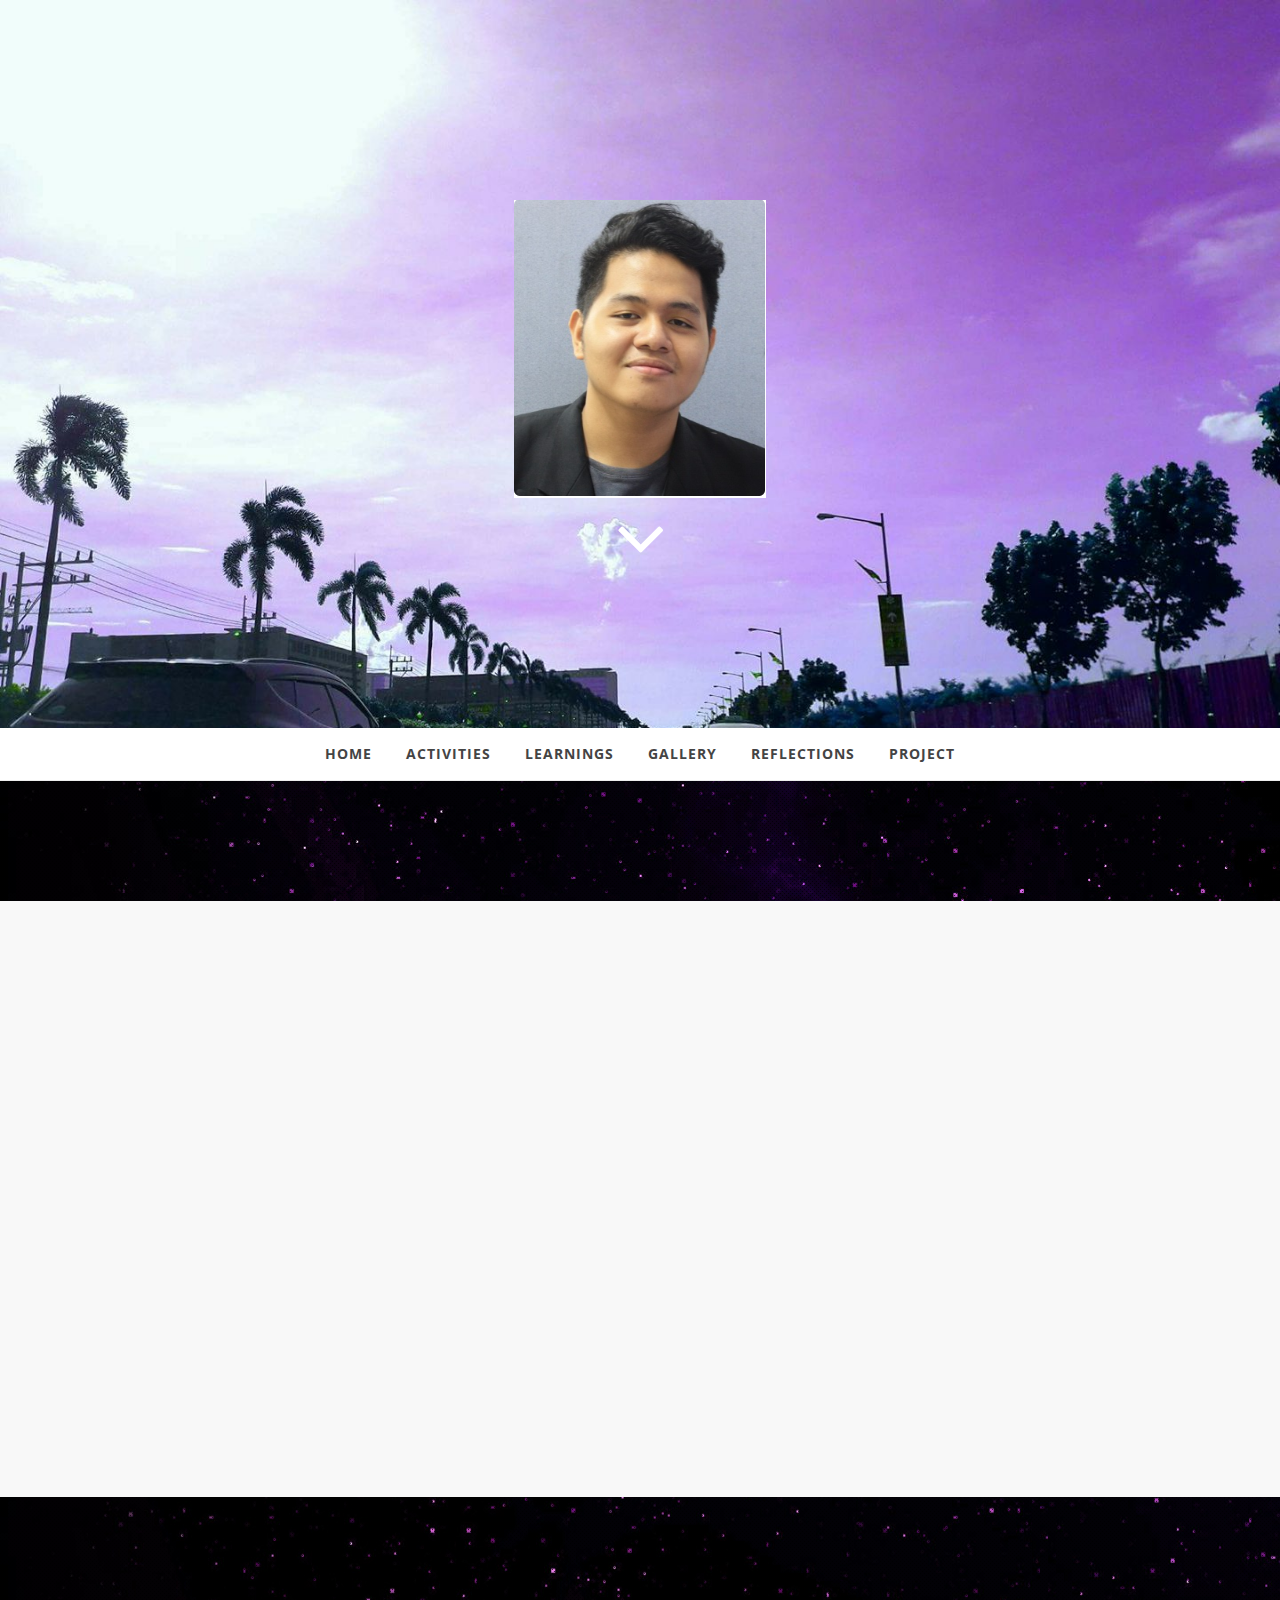
<file: Tolentino_Update/learnings.html>
<!DOCTYPE html>
<html lang="en">

<head>
  <meta charset="utf-8">
  <meta name="viewport" content="width=device-width, initial-scale=1.0">
  <meta name="description" content="">
  <meta name="author" content="">

  <title></title>

  <!-- CSS -->
  <link href="css/bootstrap.min.css" rel="stylesheet" type="text/css">
  <link href="font-awesome/css/font-awesome.min.css" rel="stylesheet" type="text/css">
  <link href="css/nivo-lightbox.css" rel="stylesheet" />
  <link href="css/nivo-lightbox-theme/default/default.css" rel="stylesheet" type="text/css" />
  <link href="css/owl.carousel.css" rel="stylesheet" media="screen" />
  <link href="css/owl.theme.css" rel="stylesheet" media="screen" />
  <link href="css/animate.css" rel="stylesheet" />
  <link href="css/style.css" rel="stylesheet">
  <link href="color/default.css" rel="stylesheet">
  <!-- =======================================================
    Theme Name: Lonely
    Theme URL: https://bootstrapmade.com/free-html-bootstrap-template-lonely/
    Author: BootstrapMade
    Author URL: https://bootstrapmade.com
  ======================================================= -->

</head>

<body id="page-top" data-spy="scroll" data-target=".navbar-custom">
  <!-- Preloader -->
  <div id="preloader">
    <div id="load"></div>
  </div>

  <!-- Section: intro -->
  <section id="intro" class="intro">

    <div class="slogan">
      <a href="index.html"><img src="img/1.png" alt="" /></a>
    </div>
    <div class="page-scroll">
      <a href="#about">
				<i class="fa fa-angle-down fa-5x animated"></i>
			</a>
    </div>
  </section>
  <!-- /Section: intro -->

  <!-- Navigation -->
  <div id="navigation">
    <nav class="navbar navbar-custom" role="navigation">
      <div class="container">
        <div class="row">
          <div class="col-md-12">

            <!-- Brand and toggle get grouped for better mobile display -->
            <div class="navbar-header">
              <button type="button" class="navbar-toggle" data-toggle="collapse" data-target="#menu">
                                                <i class="fa fa-bars"></i>
                                                </button>
            </div>
            <!-- Collect the nav links, forms, and other content for toggling -->
            <div class="collapse navbar-collapse" id="menu">
              <ul class="nav navbar-nav">
                <li class="active"><a href="index.html">Home</a></li>
                <li><a href="about.html">Activities</a></li>
                <li><a href="learnings.html">Learnings</a></li>
				<li><a href="gallery.html">Gallery</a></li>
                <li><a href="reflections.html">Reflections</a></li>
				<li><a href="projects.html">Project</a></li>
              </ul>
            </div>
            <!-- /.Navbar-collapse -->

          </div>
        </div>
      </div>
      <!-- /.container -->
    </nav>
  </div>
  <!-- /Navigation -->

  <!-- Section: about -->

  <!-- Section: separator -->
  <section id="separator" class="home-section parallax text-center" data-stellar-background-ratio="0.5">
  <!-- /Section: separator -->

  <!-- Section: gallery -->
  <section id="gallery" class="home-section text-center bg-gray">

    <div class="container">
      <div class="row">
        <div class="col-lg-8 col-lg-offset-2">
          <div class="wow bounceInDown" data-wow-delay="0.4s">
            <div class="section-heading">
              <h2>Learnings</h2>
            </div>
          </div>
        </div>
      </div>
    </div>

    <div class="container">
      <div class="row">
        <div class="col-sm-12 col-md-12 col-lg-12">
          <div class="wow bounceInUp" data-wow-delay="0.4s">
            <div id="owl-works" class="owl-carousel">
              <div class="item"><a href="img/gallery/accessibilitycert.PNG" title="UX Foundations: Accessibility" data-lightbox-gallery="gallery1"><img src="img/gallery/accessibilitycert.PNG" class="img-responsive" alt="img"></a></div>
              <div class="item"><a href="img/gallery/prototypingcert.png" title="UX Foundations: Prototyping" data-lightbox-gallery="gallery1"><img src="img/gallery/prototypingcert.png" class="img-responsive " alt="img"></a></div>
			  <div class="item"><a href="img/gallery/UsabilityCert.PNG" title="UX Foundations: Usability Testing" data-lightbox-gallery="gallery1"><img src="img/gallery/UsabilityCert.PNG" class="img-responsive" alt="img"></a></div>
              <div class="item"><a href="img/gallery/mscert.PNG" title="Cert Prep: Excel 2016 Microsoft Office Expert (77-728)" data-lightbox-gallery="gallery1"><img src="img/gallery/mscert.PNG" class="img-responsive " alt="img"></a></div>
			  <div class="item"><a href="img/gallery/pptcert.PNG" title="Cert Prep: PowerPoint 2016 Microsoft Office Specialist (77-729)" data-lightbox-gallery="gallery1"><img src="img/gallery/pptcert.PNG" class="img-responsive" alt="img"></a></div>
              <div class="item"><a href="img/gallery/wordcert.PNG" title="Cert Prep: Excel 2016 Microsoft Office Expert (77-728)" data-lightbox-gallery="gallery1"><img src="img/gallery/wordcert.PNG" class="img-responsive " alt="img"></a></div>
            </div>
          </div>
        </div>
      </div>
    </div>
  </section>
  <!-- /Section: services -->


  <!-- Core JavaScript Files -->
  <script src="js/jquery.min.js"></script>
  <script src="js/bootstrap.min.js"></script>
  <script src="js/jquery.easing.min.js"></script>
  <script src="js/jquery.sticky.js"></script>
  <script src="js/jquery.scrollTo.js"></script>
  <script src="js/stellar.js"></script>
  <script src="js/wow.min.js"></script>
  <script src="js/owl.carousel.min.js"></script>
  <script src="js/nivo-lightbox.min.js"></script>
  <!-- Custom Theme JavaScript -->
  <script src="js/custom.js"></script>
  <script src="contactform/contactform.js"></script>

</body>

</html>
</file>
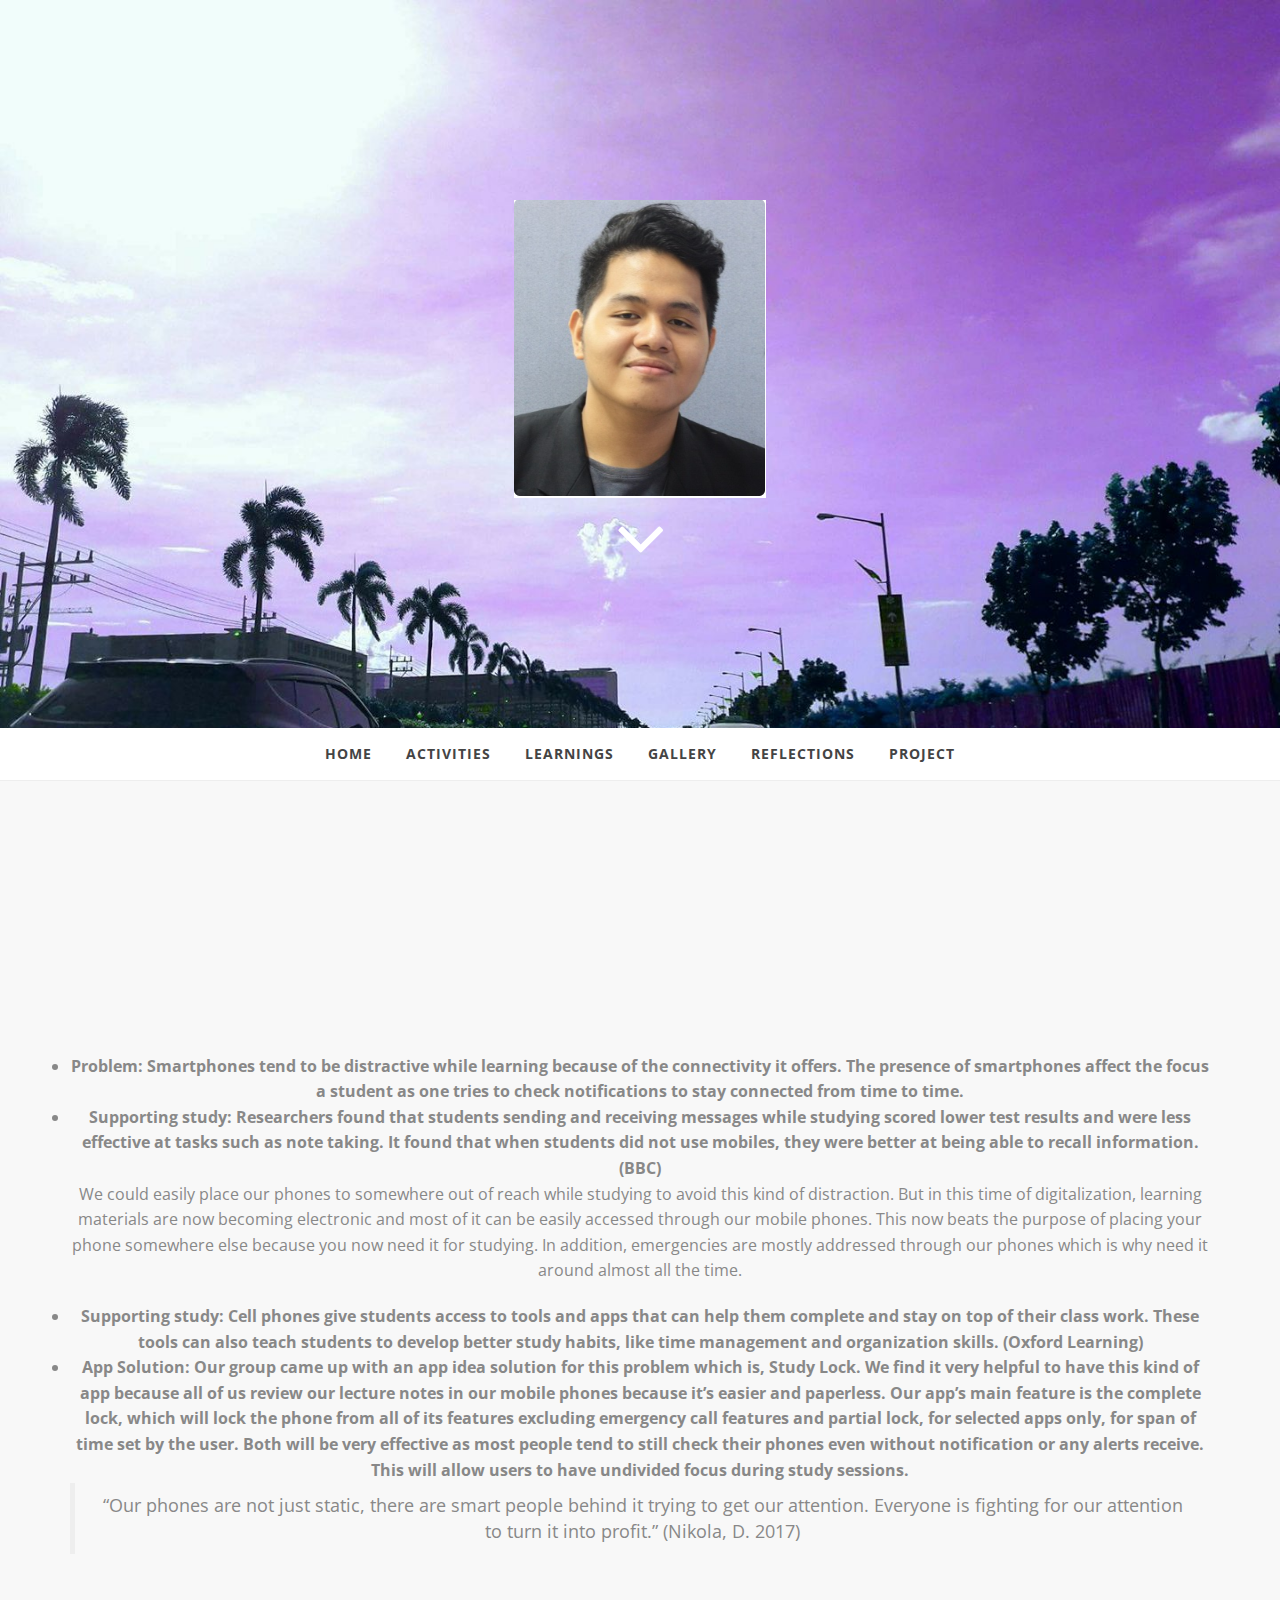
<file: Tolentino_Update/projects.html>
<!DOCTYPE html>
<html lang="en">

<head>
  <meta charset="utf-8">
  <meta name="viewport" content="width=device-width, initial-scale=1.0">
  <meta name="description" content="">
  <meta name="author" content="">

  <title></title>

  <!-- CSS -->
  <link href="css/bootstrap.min.css" rel="stylesheet" type="text/css">
  <link href="font-awesome/css/font-awesome.min.css" rel="stylesheet" type="text/css">
  <link href="css/nivo-lightbox.css" rel="stylesheet" />
  <link href="css/nivo-lightbox-theme/default/default.css" rel="stylesheet" type="text/css" />
  <link href="css/owl.carousel.css" rel="stylesheet" media="screen" />
  <link href="css/owl.theme.css" rel="stylesheet" media="screen" />
  <link href="css/animate.css" rel="stylesheet" />
  <link href="css/style.css" rel="stylesheet">
  <link href="color/default.css" rel="stylesheet">
  <!-- =======================================================
    Theme Name: Lonely
    Theme URL: https://bootstrapmade.com/free-html-bootstrap-template-lonely/
    Author: BootstrapMade
    Author URL: https://bootstrapmade.com
  ======================================================= -->

</head>

<body id="page-top" data-spy="scroll" data-target=".navbar-custom">
  <!-- Preloader -->
  <div id="preloader">
    <div id="load"></div>
  </div>

  <!-- Section: intro -->
  <section id="intro" class="intro">

    <div class="slogan">
      <a href="index.html"><img src="img/1.png" alt="" /></a>
    </div>
    <div class="page-scroll">
      <a href="#about">
				<i class="fa fa-angle-down fa-5x animated"></i>
			</a>
    </div>
  </section>
  <!-- /Section: intro -->

  <!-- Navigation -->
  <div id="navigation">
    <nav class="navbar navbar-custom" role="navigation">
      <div class="container">
        <div class="row">
          <div class="col-md-12">

            <!-- Brand and toggle get grouped for better mobile display -->
            <div class="navbar-header">
              <button type="button" class="navbar-toggle" data-toggle="collapse" data-target="#menu">
                                                <i class="fa fa-bars"></i>
                                                </button>
            </div>
            <!-- Collect the nav links, forms, and other content for toggling -->
            <div class="collapse navbar-collapse" id="menu">
              <ul class="nav navbar-nav">
                <li class="active"><a href="index.html">Home</a></li>
                <li><a href="about.html">Activities</a></li>
                <li><a href="learnings.html">Learnings</a></li>
				<li><a href="gallery.html">Gallery</a></li>
                <li><a href="reflections.html">Reflections</a></li>
				<li><a href="projects.html">Project</a></li>
              </ul>
            </div>
            <!-- /.Navbar-collapse -->

          </div>
        </div>
      </div>
      <!-- /.container -->
    </nav>
  </div>
  <!-- /Navigation -->

  <!-- /Section: contact -->
  <section id="projects" class="home-section text-center bg-gray">

    <div class="container">
      <div class="row">
        <div class="col-lg-8 col-lg-offset-2">
          <div class="wow bounceInDown" data-wow-delay="0.4s">
            <div class="section-heading">
              <h1>Project</h1>
            </div>
          </div>
        </div>
      </div>
    </div>

    <div class="container">
      <div class="row">
        <div class="col-sm-12 col-md-12 col-lg-12">
          <div class="wow bounceInUp" data-wow-delay="0.4s">
            <h2>Study Lock</h2>
            </div>
          </div>
        </div>
		<li><strong>Problem: Smartphones tend to be distractive while learning because of the connectivity it offers. The presence of smartphones affect the focus a student as one tries to check notifications to stay connected from time to time. </li></strong>
		<li><strong>Supporting study: Researchers found that students sending and receiving messages while studying scored lower test results and were less effective at tasks such as note taking. It found that when students did not use mobiles, they were better at being able to recall information. (BBC)</li></strong>
		<p>We could easily place our phones to somewhere out of reach while studying to avoid this kind of distraction. But in this time of digitalization, learning materials are now becoming electronic and most of it can be easily accessed through our mobile phones. This now beats the purpose of placing your phone somewhere else because you now need it for studying. In addition, emergencies are mostly addressed through our phones which is why need it around almost all the time.</p>
		<li><strong>Supporting study: Cell phones give students access to tools and apps that can help them complete and stay on top of their class work. These tools can also teach students to develop better study habits, like time management and organization skills. (Oxford Learning)</strong></li>
		<li><strong>App Solution:	Our group came up with an app idea solution for this problem which is, Study Lock. We find it very helpful to have this kind of app because all of us review our lecture notes in our mobile phones because it’s easier and paperless. Our app’s main feature is the complete lock, which will lock the phone from all of its features excluding emergency call features and partial lock, for selected apps only, for span of time set by the user. Both will be very effective as most people tend to still check their phones even without notification or any alerts receive. This will allow users to have undivided focus during study sessions.</strong></li>
		<blockquote> “Our phones are not just static, there are smart people behind it trying to get our attention. Everyone is fighting for our attention to turn it into profit.” (Nikola, D. 2017)</blockquote>
      </div>
	  
	  
    </div>
  </section>
  


  <!-- Core JavaScript Files -->
  <script src="js/jquery.min.js"></script>
  <script src="js/bootstrap.min.js"></script>
  <script src="js/jquery.easing.min.js"></script>
  <script src="js/jquery.sticky.js"></script>
  <script src="js/jquery.scrollTo.js"></script>
  <script src="js/stellar.js"></script>
  <script src="js/wow.min.js"></script>
  <script src="js/owl.carousel.min.js"></script>
  <script src="js/nivo-lightbox.min.js"></script>
  <!-- Custom Theme JavaScript -->
  <script src="js/custom.js"></script>
  <script src="contactform/contactform.js"></script>

</body>

</html>
</file>
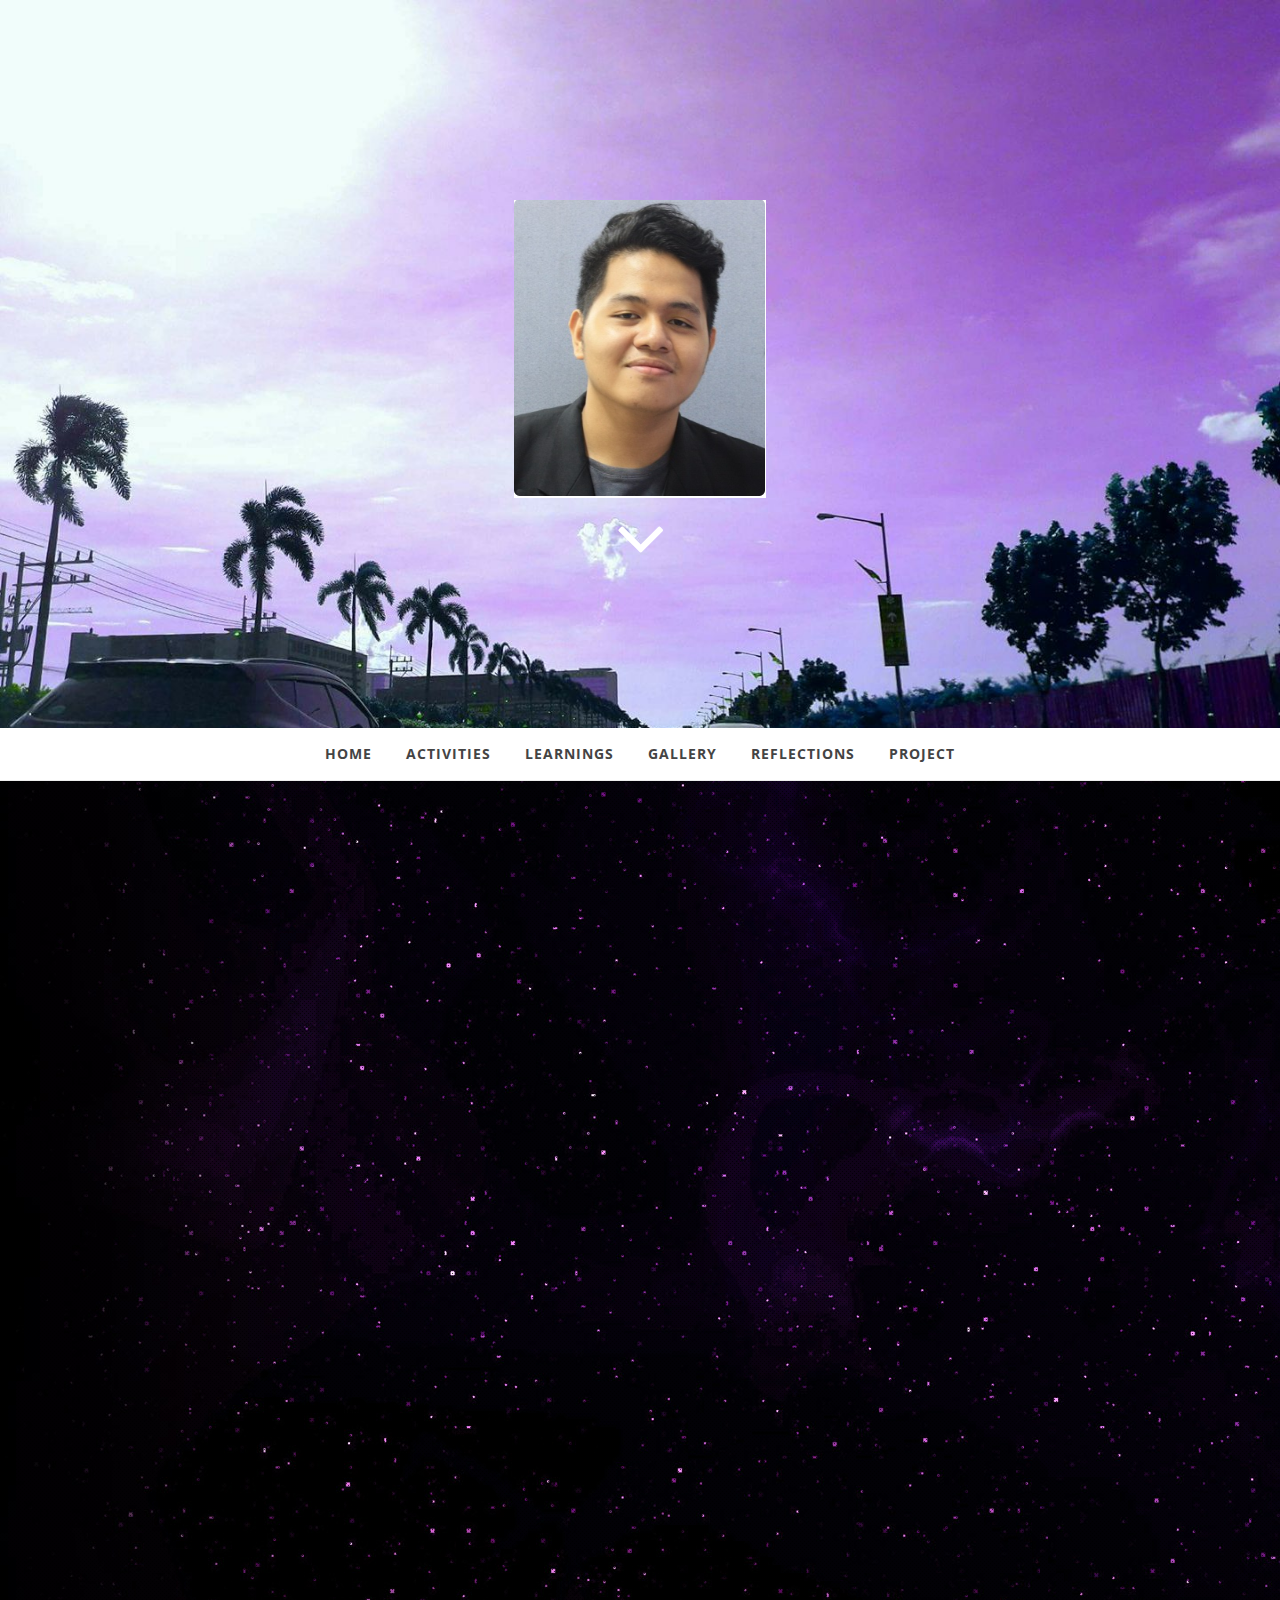
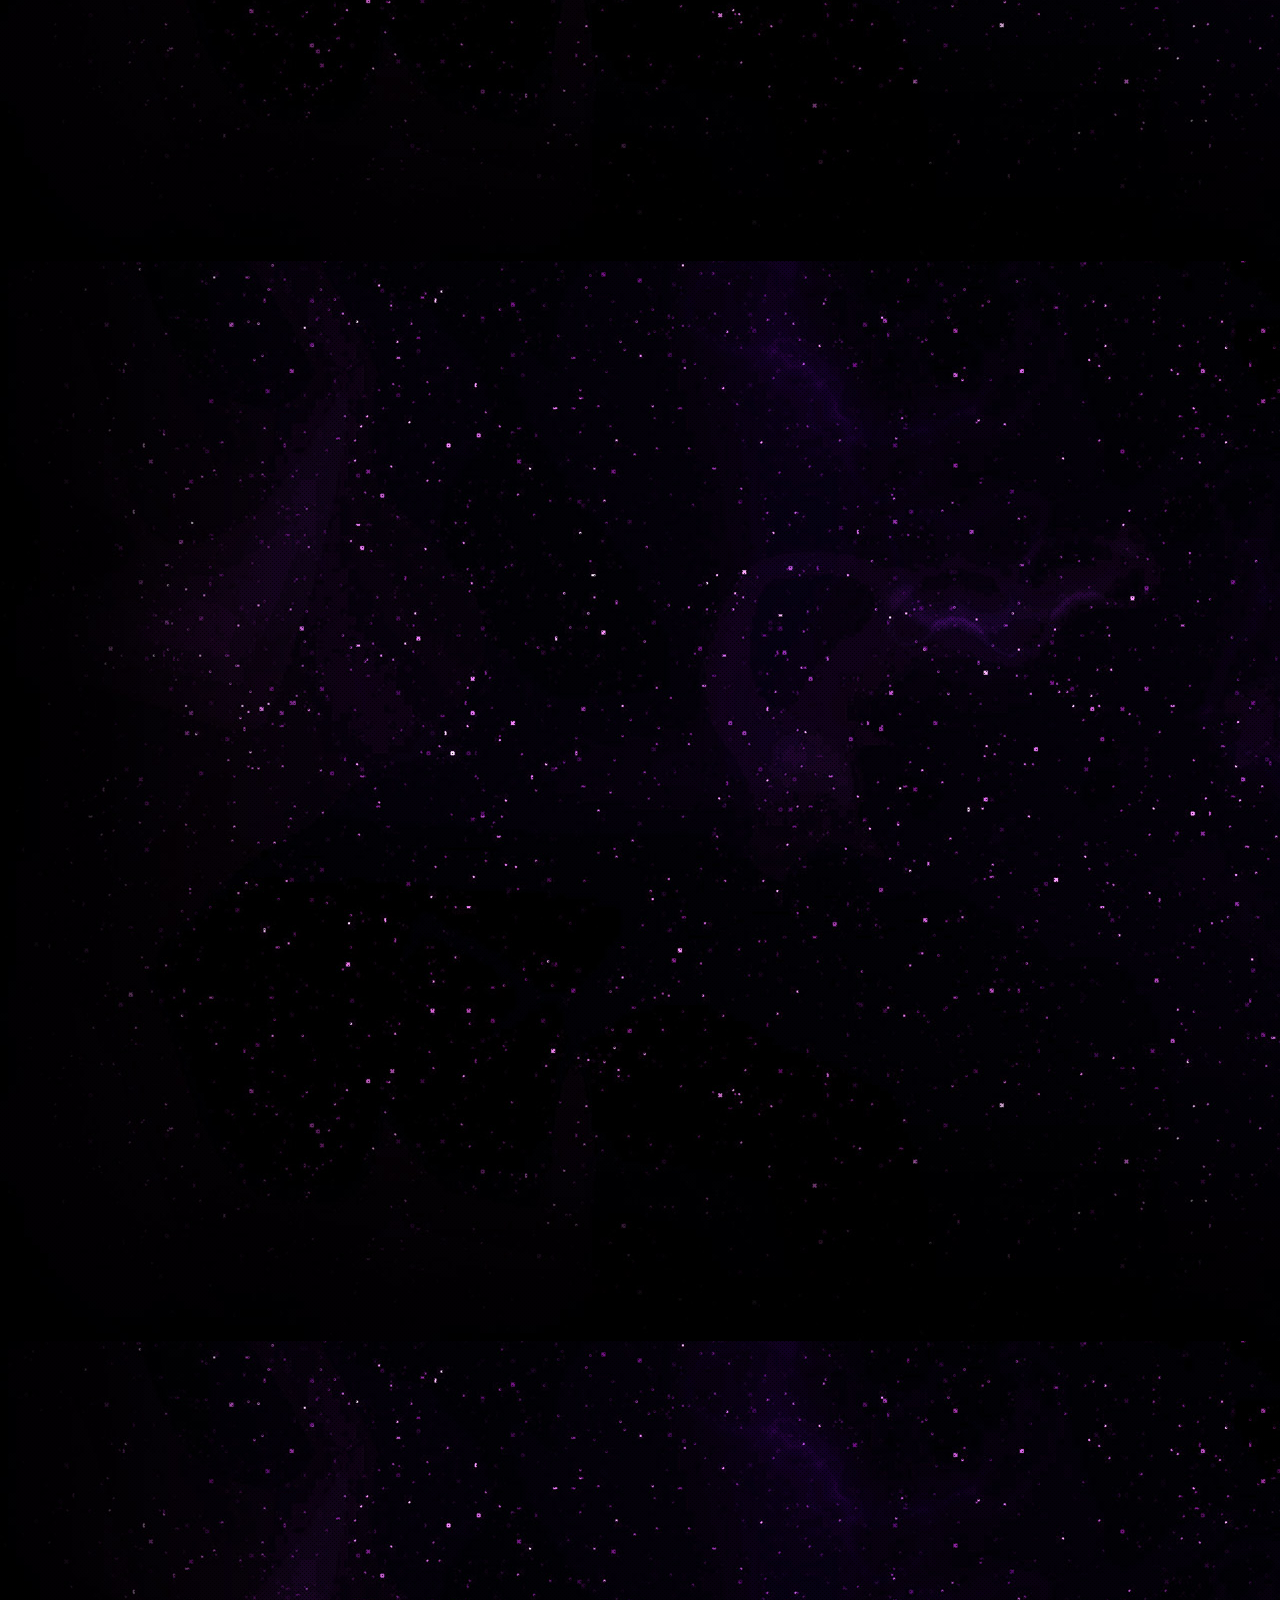
<file: Tolentino_Update/reflections.html>
<!DOCTYPE html>
<html lang="en">

<head>
  <meta charset="utf-8">
  <meta name="viewport" content="width=device-width, initial-scale=1.0">
  <meta name="description" content="">
  <meta name="author" content="">

  <title></title>

  <!-- CSS -->
  <link href="css/bootstrap.min.css" rel="stylesheet" type="text/css">
  <link href="font-awesome/css/font-awesome.min.css" rel="stylesheet" type="text/css">
  <link href="css/nivo-lightbox.css" rel="stylesheet" />
  <link href="css/nivo-lightbox-theme/default/default.css" rel="stylesheet" type="text/css" />
  <link href="css/owl.carousel.css" rel="stylesheet" media="screen" />
  <link href="css/owl.theme.css" rel="stylesheet" media="screen" />
  <link href="css/animate.css" rel="stylesheet" />
  <link href="css/style.css" rel="stylesheet">
  <link href="color/default.css" rel="stylesheet">
  <!-- =======================================================
    Theme Name: Lonely
    Theme URL: https://bootstrapmade.com/free-html-bootstrap-template-lonely/
    Author: BootstrapMade
    Author URL: https://bootstrapmade.com
  ======================================================= -->

</head>

<body id="page-top" data-spy="scroll" data-target=".navbar-custom">
  <!-- Preloader -->
  <div id="preloader">
    <div id="load"></div>
  </div>

  <!-- Section: intro -->
  <section id="intro" class="intro">

    <div class="slogan">
      <a href="index.html"><img src="img/1.png" alt="" /></a>
    </div>
    <div class="page-scroll">
      <a href="#about">
				<i class="fa fa-angle-down fa-5x animated"></i>
			</a>
    </div>
  </section>
  <!-- /Section: intro -->

  <!-- Navigation -->
  <div id="navigation">
    <nav class="navbar navbar-custom" role="navigation">
      <div class="container">
        <div class="row">
          <div class="col-md-12">

            <!-- Brand and toggle get grouped for better mobile display -->
            <div class="navbar-header">
              <button type="button" class="navbar-toggle" data-toggle="collapse" data-target="#menu">
                                                <i class="fa fa-bars"></i>
                                                </button>
            </div>
            <!-- Collect the nav links, forms, and other content for toggling -->
            <div class="collapse navbar-collapse" id="menu">
              <ul class="nav navbar-nav">
                <li class="active"><a href="index.html">Home</a></li>
                <li><a href="about.html">Activities</a></li>
                <li><a href="learnings.html">Learnings</a></li>
				<li><a href="gallery.html">Gallery</a></li>
                <li><a href="reflections.html">Reflections</a></li>
				<li><a href="projects.html">Project</a></li>
              </ul>
            </div>
            <!-- /.Navbar-collapse -->

          </div>
        </div>
      </div>
      <!-- /.container -->
    </nav>
  </div>
  <!-- /Navigation -->


  <!-- Section: contact -->
  <section id="separator" class="home-section text-center">
    <div class="heading-contact">
      <div class="container">
        <div class="row">
          <div class="col-lg-8 col-md-offset-2">

            <div class="section-heading">
              <div class="wow bounceInDown" data-wow-delay="0.4s">
                <h1>Reflections</h1>
              </div>
            </div>

          </div>
        </div>
      </div>
    </div>
    <div class="container">
	<div class="wow bounceInUp" data-wow-delay="0.4s">
	<h2><strong>Reflection 1</strong></h2>
	<p>The first week of class sessions of USERDES class is not that I expected because
although I came in late, I thought our professor would ask me things like why I came in late, but
she’s focused in giving instructions. Therefore, I followed those instructions and as we all do it
further instructions came again which helped and amazed all of us honestly.
At first since the subject talks about user design and interface I thought we’re already
heading for a coding review because given that we’re sophomore students I thought that our
professor would assume that we could start already, good thing that we started smoothly by
having us discuss every possible definition of design. Honestly on my opinion, I always thought
“design” would just involve how a specific thing looks promising to the chosen community, I
thought how things are functioned was out of design’s capability to create. Right now, the way I
think about “design” is quite broad because I now think not just it’s supposed to be visually but
how it is supposed to work, from mechanical to program, the way to think what is necessary for
the design of all things should, and what could be the better and most efficient way to create
such product. After presenting most of the favorite applications, the discussion of us about
design takes place upon analyzing what are the capabilities of each application and what could
be added in a way that it can be better.
This week of USERDES I could say that it gave me additional information from what I
thought I knew before. I was quite impressed that even with just the examples on the board our
professor executes the discussion very well and delivered points where we could understand
better.</p>
	<h2><strong>Reflection 2</strong></h2>
	<p>As for need finding, we had a difficult time conceptualizing what could be fixed or what is
needed. However, before that I always look upon solutions from simple problems not knowing there are
much simpler solutions that can be done.
That’s why upon conceptualizing, our group looked upon other solutions that could get better
with different process and came up with an idea of our initial application. But because it doesn’t
provide that much solution it doesn’t meet our professor’s expectation, and she gave us instructions of
how could our application be effective on the user’s perspective. Through the week, we had difficulties
identifying the problem and the needs of our desired application but in the end, we’ve came up with
some and will get it improved as days pass.
We’ve created an interface of our mobile application in paper, but it doesn’t seem to be final
because we don’t know just yet if we could pull-off such ambition on an interface with our current
knowledge and experience in I.T. but rest assured that we are doing our best to meet that expectation
and focus on our intent on our desired application.</p>
	<h2><strong>Reflection 3</strong></h2>
	<p>I’ve created a web application way too long ago before Miss Jen told us to do so, that’s why everything feels so new when I’m coding in html and css again for a very long time. But upon recalling what it’s like to code in doing a web application it’s fun to experiment once again in coding in html.
Although the web application I’ve created right now is just a basic application without even a function inside of it. I wanted to level it up a little more not just for me to use it but also for the other users to possibly navigate the web app itself. Because initially when opening my newly created web app, it’s so plainly created that it has higher possibility that other users might find it boring. But as long as I can remember all of the learnings I got from the past years of programming, I’m sure I can achieve that navigating worthy web application.
It is quite fun experimenting and creating a web application but as soon as I need to create a specific web app, I need to know when to use a particular function to meet the expectations of the other users that will navigate throughout the web app itself.</p>
    <h2><strong>Reflection 4</strong></h2>
	<p>Userinyerface web application is not the best web application out there but it speaks the importance of having a user-friendly web application in order for the user to navigate easily and properly. Userinyerface on the other hand, is the exact opposite of a user-friendly application because it requires unusual inputs from the user leading them to stall longer from a single page to another.
From my experience, upon entering Userinyerface the color scheme seems to be more contradicting from the text because green means to confirm and the green circle contains a text saying “No” so I think every user might find this unusual and wrong. Also, the direction to get in the next page is quite bothering because the underlined text is not on “here” while most of the redirecting URL does that. Entering the next page which has the form to fill-in, every text box has texts that the user should delete first before entering their desired texts. When the user gets away from the keyboard, there’s a pop-up that will indicate your time and it will not exit til the user closed it, but the thing is the close button is not on the upper-right side but instead it’s on the lower-left spelled with the copyright symbols which confuses me as a user because it is wrong again. Finishing the form will get the user into the terms and conditions but this terms has a very slow scrolling experience, but upon knowing the logic of this web-page I’ve activated the find bar and searched for the word “fast” and found an instruction that to scroll faster I should hold “Alt” button with it. The filling-in the form is the page where I’ve been stalled the most but the rest pages after it was easy for me.
Just by knowing that the application is tricking me, I’ve thought of doing what is not to do properly because everything in this web application is not supposed to be user friendly. On the good side of the story this application just enlightens it user of having a uniformed and complete design that will not led its users to confusion.</p>
	<h2><strong>Reflection 5</strong></h2>
	<p>This year’s SOCIT week as a sophomore for me, the atmosphere of being in a SOCIT week has changed. Maybe because the hype of being a freshman doesn’t have the same excitement as before but nevertheless this year’s SOCIT week has been very beneficial that’s why for me it’s not that bad because this year instead of games and party, we had a lot of activities and seminars related to my course that’s why it’s been an academical SOCIT week for me this year.
	As a listener and learner from the recent SOCIT week, I can say that everything we have listened to and everything that we’re supposed to watch through has been very informative on what path we should take as we come along from being a professional programmers in the future. These statements were presented by Ms. Rhea which interests me the most because she’s a chill type of person to present a highly anticipated information to learn given for us. 
	My only expectation for next year’s SOCIT week is that it could be more exciting and interesting because having it more academically tends to create information overload and it doesn’t interest other people to participate in a fest that’s more academically prepared. 
	</p>
	<h2><strong>Reflection 6</strong></h2>
	<p>Going into a course of user design I already had a hint that this course would involve programs that would get interacted by the target users. Honestly speaking, for me the first half of user design class was clearly a refreshment class for me because I get to create personal websites again like what we used to do when we were in senior high. Personally, I like coding with these languages more because I get to see the very raw output of the program itself. Other than that there are other exercises and activities which is a bit interesting for me because I got to design a thousand floor elevator, I got to interact on a website that’s not user friendly, but on the bright side I got to solve and analyze what could be best to be improved on these things that I should properly expound.  The weekly reflection paper is not giving much difficulty not just on me, but I assume for the rest of the class as well, honestly this is the easiest activity given to us and it’s a good way to evaluate every student’s progress.
	The only part of this class that gives us too much pressure is the group project because we tend to have so much errors on our work that needs correction. Our group doesn’t exactly have the compatibility of schedule on each of us that’s why it gives us a much amount of difficulty to take. However, it is presented well but honestly, I think we can still be better. I hope that could happen in the finals even if it is expected to be a much harder than before, but I think that’s just what we need to develop ourselves.
	The finals is only a few weeks away, I hope the class atmosphere will be the same because the learning technique from it was effective. However I wouldn’t expect less since it is the finals period, better to expect the worst than to feel pressured from what could happen from the rest of the days of the USERDES class.
	</p>
      </div>

    </div>
  </section>
  

  

  <!-- Core JavaScript Files -->
  <script src="js/jquery.min.js"></script>
  <script src="js/bootstrap.min.js"></script>
  <script src="js/jquery.easing.min.js"></script>
  <script src="js/jquery.sticky.js"></script>
  <script src="js/jquery.scrollTo.js"></script>
  <script src="js/stellar.js"></script>
  <script src="js/wow.min.js"></script>
  <script src="js/owl.carousel.min.js"></script>
  <script src="js/nivo-lightbox.min.js"></script>
  <!-- Custom Theme JavaScript -->
  <script src="js/custom.js"></script>
  <script src="contactform/contactform.js"></script>

</body>

</html>
</file>
<file: Tolentino_Update/color/default.css>
a,a:hover {
	color: #d43076;
}

.intro .page-scroll a:hover {
	color: #d43076;
}

.icon:hover .fa{
	color: #d43076;
}

ul.nav li a:hover {
	color: #d43076;
}

.owl-theme .owl-controls .owl-page.active span,
.owl-theme .owl-controls.clickable .owl-page:hover span {
    background-color: #d43076;
}

.bg-skin {
	background: #d43076;
}

form#contact-form input:focus,form#contact-form select:focus,form#contact-form textarea:focus {
	border-color: #d43076;
}

footer {
    background-color: #d43076;
}

.btn-skin {
  color: #fff;
  background-color: #d43076;
  border-color: #d43076;
}
</file>
<file: Tolentino_Update/css/nivo-lightbox-theme/default/default.css>
/*
 * Nivo Lightbox Default Theme v1.0
 * http://dev7studios.com/nivo-lightbox
 *
 * Copyright 2013, Dev7studios
 * Free to use and abuse under the MIT license.
 * http://www.opensource.org/licenses/mit-license.php
 */
 
.nivo-lightbox-theme-default.nivo-lightbox-overlay { 
	background: #666;
	background: rgba(0,0,0,0.6); 
}
.nivo-lightbox-theme-default .nivo-lightbox-content.nivo-lightbox-loading { background: url(loading.gif) no-repeat 50% 50%; }

.nivo-lightbox-theme-default .nivo-lightbox-nav {
	top: 10%;
	width: 8%;
	height: 80%;
	text-indent: -9999px;
	background-repeat: no-repeat;
	background-position: 50% 50%;
	opacity: 0.5;
}
.nivo-lightbox-theme-default .nivo-lightbox-nav:hover { 
	opacity: 1; 
	background-color: rgba(0,0,0,0.5);
}
.nivo-lightbox-theme-default .nivo-lightbox-prev { 
	background-image: url(prev.png); 
	border-radius: 0 3px 3px 0;
}
.nivo-lightbox-theme-default .nivo-lightbox-next { 
	background-image: url(next.png); 
	border-radius: 3px 0 0 3px;
}

.nivo-lightbox-theme-default .nivo-lightbox-close {
	display: block;
	background: url(close.png) no-repeat 5px 5px;
	width: 16px;
	height: 16px;
	text-indent: -9999px;
	padding: 5px;
	opacity: 0.5;
}
.nivo-lightbox-theme-default .nivo-lightbox-close:hover { opacity: 1; }

.nivo-lightbox-theme-default .nivo-lightbox-title-wrap { bottom: -7%; }
.nivo-lightbox-theme-default .nivo-lightbox-title {
	font: 14px/20px 'Helvetica Neue', Helvetica, Arial, sans-serif;
	font-style: normal;
	font-weight: normal;
	background: #000;
	color: #fff;
	padding: 7px 15px;
	border-radius: 30px;
}

.nivo-lightbox-theme-default .nivo-lightbox-image img {
	background: #fff;
	-webkit-box-shadow: 0px 1px 1px rgba(0,0,0,0.4);
	   -moz-box-shadow: 0px 1px 1px rgba(0,0,0,0.4);
	        box-shadow: 0px 1px 1px rgba(0,0,0,0.4);
}
.nivo-lightbox-theme-default .nivo-lightbox-ajax,
.nivo-lightbox-theme-default .nivo-lightbox-inline {
	background: #fff;
	padding: 40px;
	-webkit-box-shadow: 0px 1px 1px rgba(0,0,0,0.4);
	   -moz-box-shadow: 0px 1px 1px rgba(0,0,0,0.4);
	        box-shadow: 0px 1px 1px rgba(0,0,0,0.4);
}

@media (-webkit-min-device-pixel-ratio: 1.3),
       (-o-min-device-pixel-ratio: 2.6/2),
       (min--moz-device-pixel-ratio: 1.3),
       (min-device-pixel-ratio: 1.3),
       (min-resolution: 1.3dppx) {

	.nivo-lightbox-theme-default .nivo-lightbox-content.nivo-lightbox-loading { 
		background-image: url(loading@2x.gif); 
		background-size: 32px 32px;
	}
	.nivo-lightbox-theme-default .nivo-lightbox-prev { 
		background-image: url(prev@2x.png); 
		background-size: 48px 48px;
	}
	.nivo-lightbox-theme-default .nivo-lightbox-next { 
		background-image: url(next@2x.png); 
		background-size: 48px 48px;
	}
	.nivo-lightbox-theme-default .nivo-lightbox-close { 
		background-image: url(close@2x.png); 
		background-size: 16px 16px;
	}
	
}
</file>
<file: Tolentino_Update/css/style.css>
/*
    Theme Name: Lonely
    Theme URL: https://bootstrapmade.com/free-html-bootstrap-template-lonely/
    Author: BootstrapMade
    Author URL: https://bootstrapmade.com
*/
/* ==== Google font ==== */
@import url(https://fonts.googleapis.com/css?family=Varela+Round|Open+Sans:400,300,600,400italic,700);


body {
    width: 100%;
    height: 100%;
	font-family: 'Open Sans', sans-serif;
	font-weight: 400;
    color: #888;
	font-size: 16px;
	line-height: 1.6em;
    background-color: #fff;
}

html {
    width: 100%;
    height: 100%;
}

h1,
h2,
h3,
h4,
h5,
h6 {
    margin: 0 0 30px;
    font-family: 'Varela Round', sans-serif;
    font-weight: 400;
    color: #FFC0CB;
}


p {
    margin: 0 0 20px;
    font-size: 16px;
    line-height: 1.6em;
}

p.lead {
	font-weight: 600;
}

a {
    -webkit-transition: all .2s ease-in-out;
    -moz-transition: all .2s ease-in-out;
    transition: all .2s ease-in-out;
}

a:hover,
a:focus {
    text-decoration: none;
}

.light {
    font-weight: 400;
}

img.img-responsive {
	margin-bottom: 20px;
}


/* ------- Navigation ------------ */
#navigation {
	background: #fff;
	z-index: 9999;
	width:100%;
    box-sizing:border-box;
	border-bottom: 1px solid #eee;
	box-shadow:0px 0px 20px rgba(0, 0, 0, 0.1);
	text-align: center;
	margin: 0 auto;
}


.navbar {
    margin-bottom: 0;
}

.navbar-brand {
    font-weight: 700;
}


.navbar-brand:focus {
    outline: 0;
}

.nav.navbar-nav {
    background-color: rgba(255,255,255,.6);
}

#menu .nav.navbar-bar {
	text-align: center;
	float: none;
	margin: 0 auto;
}

.navbar-custom ul.nav {
	text-align: center;
	float: none;
	margin: 0 auto;
}
.navbar-custom ul.nav li {
	float: none;
	display: inline-block;
	text-align: center;
}
.navbar-custom ul.nav li a {
	font-size: 14px;
	letter-spacing: 1px;
    color: #444;
	text-transform: uppercase;
	font-weight: 700;
}


.navbar-custom .nav li a {
    -webkit-transition: background .3s ease-in-out;
    -moz-transition: background .3s ease-in-out;
    transition: background .3s ease-in-out;
}

.navbar-custom .nav li a:hover,
.navbar-custom .nav li a:focus,
.navbar-custom .nav li.active {
    outline: 0;
    background-color: rgba(255,255,255,.2);
}
.navbar-custom .nav li a:hover,
.navbar-custom .nav li a:focus,
.navbar-custom .nav li.active {
    outline: 0;
    background-color: rgba(255,255,255,.2);
}

.navbar-toggle {
    padding: 4px 6px;
    font-size: 14px;
    color: #fff;
}

.navbar-toggle:focus,
.navbar-toggle:active {
    outline: 0;
}


/* loader */
#preloader {
    background: #ffffff;
    bottom: 0;
    height: 100%;
    left: 0;
    position: fixed;
    right: 0;
    top: 0;
    width: 100%;
    z-index: 999;
}


#loaderInner {
    background:#ffffff url(../img/spinner.gif) center center no-repeat;
    height: 60px;
    left: 50%;
    margin: -50px 0 0 -50px;
    position: absolute;
    top: 50%;
    width: 60px;
}

@keyframes boxSpin{
  0%{
    transform: translate(-10px, 0px);
  }
  25%{
    transform: translate(10px, 10px);
  }
  50%{
    transform: translate(10px, -10px);
  }
  75%{
    transform: translate(-10px, -10px);
  }
  100%{
    transform: translate(-10px, 10px);
  }
}


@keyframes shadowSpin{
  0%{
    box-shadow: 10px -10px #39CCCC, -10px 10px #FFDC00;
  }
  25%{
    box-shadow: 10px 10px #39CCCC, -10px -10px #FFDC00;
  }
  50%{
    box-shadow: -10px 10px #39CCCC, 10px -10px #FFDC00;
  }
  75%{
    box-shadow: -10px -10px #39CCCC, 10px 10px #FFDC00;
  }
  100%{
    box-shadow: 10px -10px #39CCCC, -10px 10px #FFDC00;
  }
}

#load {
	z-index: 9999;
  background-color: #FF4136;
  opacity: 0.75;
  width: 10px;
  height: 10px;
  position: absolute;
  top: 50%;
  margin: -5px auto 0 auto;
  left: 0;
  right: 0;
  border-radius: 0px;
  border: 5px solid #FF4136;
  box-shadow: 10px 0px #39CCCC, 10px 0px #01FF70;
  animation: shadowSpin 1s ease-in-out infinite;
}

/* misc */
hr {
  margin-top: 10px;
}

/* margins */
.marginbot-0{margin-bottom:0 !important;}
.marginbot-10{margin-bottom:10px !important;}
.marginbot-20{margin-bottom:20px !important;}
.marginbot-30{margin-bottom:30px !important;}
.marginbot-40{margin-bottom:40px !important;}
.marginbot-50{margin-bottom:50px !important;}

/* ===========================
--- General sections
============================ */

.home-section {
    padding-top: 120px;
    padding-bottom: 110px;
	display:block;
    position:relative;
    z-index:120;
}

.section-heading {
	margin-bottom: 50px;
}

.section-heading h2 {
	font-size: 40px;
	margin-bottom: 10px;
	line-height: 1em;
}
.section-heading i {
	margin-bottom: 20px;
}


/* --- section bg var --- */

.bg-white {
	background: #fff;
}

.bg-gray {
	background: #f8f8f8;
}


.bg-dark {
	background: #575757;
}

/* --- section color var --- */

.text-light {
	color: #fff;
}



/* ===========================
--- Intro
============================ */

.intro {
	width:100%;
	position:relative;	
	background: url(../img/bg1.jpg) no-repeat top center;
	background-size: cover;
}

#intro.intro {
	padding:200px 0 150px 0;
}

.intro .slogan {
	text-align: center;

}

.intro .page-scroll {
	text-align: center;
}


.intro .page-scroll a {
	color: #fff;
}

.brand-heading {
    font-size: 40px;
}

.intro-text {
    font-size: 18px;
}

.intro .slogan h2 {
	color: #FFF;
	text-shadow: none;
	font-size: 60px;
	line-height: 60px;
	font-weight: 700;
	font-family: Montserrat, sans-serif;
	background-color: rgba(0, 0, 0, 0);
	text-decoration: none;
	text-transform: uppercase;
	border-width: 0px;
	border-color: #000;
	border-style: none;
	text-shadow: -1px 0 1px #000;
}

.intro .slogan h4 {
	color: #fff;
	text-shadow: -1px 1px 1px #000;
}


/* ===========================
--- About
============================ */

.icon .fa {
	color: #fff;
}
.button {
  background-color: white;
  color: black;
  border: 2px solid #555555;
}
.button:hover {
  background-color: #555555;
  color: white;
}

/* ==========================
--- Gallery
============================= */


.item {
    margin: 10px;
}

.item img {
    display: block;
    width: 100%;
    height: auto;
}	


/* ===========================
--- Contact
============================ */

.form-wrapper {
	background: #f9f9f9;
	padding: 40px;
	 border-radius: 6px;
}


form#contact-form .form-group label {
	text-align: left !important;
	display: block;
	letter-spacing: 1px;
	font-size: 16px;
}
form#contact-form input,form#contact-form select,form#contact-form textarea {
	border-radius: 4px;
	border: 1px solid #eee;
  -webkit-box-shadow: none;
          box-shadow:  none;
	font-size: 16px;
	margin-bottom: 20px;
	background: #fefefe;
	color: #888;
}

form#contact-form input,form#contact-form select {
	height: 40px;
}

form#contact-form button {
	border-radius: 4px;
	height: 40px;
	text-transform: none;
	font-size: 16px;
	font-weight: 700;
}

form#contact-form input:focus,form#contact-form select:focus,form#contact-form textarea:focus {
  -webkit-box-shadow: 0 1px 2px rgba(0, 0, 0, .05);
          box-shadow: 0 1px 2px rgba(0, 0, 0, .05);
	background: #fff;
}

.validation {
    color: red;
    display:none;
    margin: 0 0 20px;
    font-weight:400;
    font-size:13px;
}

#sendmessage {
    color: green;
    border:1px solid green;
    display:none;
    text-align:center;
    padding:15px;
    font-weight:600;
    margin-bottom:15px;
}

#errormessage {
    color: red;
    display:none;
    border:1px solid red;
    text-align:center;
    padding:15px;
    font-weight:600;
    margin-bottom:15px;
}

#sendmessage.show, #errormessage.show, .show {
	display:block;
}

/* ===========================
--- Footer
============================ */

footer {
	text-align: center;
	padding: 50px 0 30px;
	
}

footer p {
	color: #f8f8f8;
}

footer a {
	color: #fff;
}

footer a:hover {
	color: #ccc;
}
.credits {
    color: #fff;
}

/* ==========================
Parallax
============================= */

#separator {	
	background-image: url(../img/background3.jpg);
}

#separator .icon {
	margin-bottom: 20px;
}

#separator span {
	color: #fff;
}

#separator:after {	
	background-image: url([data-uri]);
	content: "";
	position: absolute;
	bottom: 0;
	left: 0;
	right: 0;
	top: 0;
	opacity: 0.7;
	z-index: -1;
}

/* ===========================
--- Elements
============================ */

.btn {

    font-weight: 700;
    -webkit-transition: all .3s ease-in-out;
    -moz-transition: all .3s ease-in-out;
    transition: all .3s ease-in-out;
}

a.btn:hover {
	color: #fff;
}

.btn-circle {
    width: 70px;
    height: 70px;
    margin-top: 15px;
    padding: 7px 16px;
    border: 2px solid #fff;
    border-radius: 50%;
    font-size: 40px;
    color: #fff;
    background: 0 0;
    -webkit-transition: background .3s ease-in-out;
    -moz-transition: background .3s ease-in-out;
    transition: background .3s ease-in-out;
}

.btn-circle.btn-dark {
    border: 2px solid #666;
    color: #666;
}


.btn-circle:hover,
.btn-circle:focus {
    outline: 0;
    color: #fff;
    background: rgba(255,255,255,.1);
}

.btn-circle.btn-dark :hover,
.btn-circle.btn-dark :focus {
    outline: 0;
    color: #999;
    background: #fff;
}

.btn-circle.btn-dark :hover i,
.btn-circle.btn-dark :focus i{
    color: #999;
}

.page-scroll .btn-circle i.animated {
    -webkit-transition-property: -webkit-transform;
    -webkit-transition-duration: 1s;
    -moz-transition-property: -moz-transform;
    -moz-transition-duration: 1s;
}

.page-scroll .btn-circle:hover i.animated {
    -webkit-animation-name: pulse;
    -moz-animation-name: pulse;
    -webkit-animation-duration: 1.5s;
    -moz-animation-duration: 1.5s;
    -webkit-animation-iteration-count: infinite;
    -moz-animation-iteration-count: infinite;
    -webkit-animation-timing-function: linear;
    -moz-animation-timing-function: linear;
}

@-webkit-keyframes pulse {    
    0 {
        -webkit-transform: scale(1);
        transform: scale(1);
    }

    50% {
        -webkit-transform: scale(1.2);
        transform: scale(1.2);
    }

    100% {
        -webkit-transform: scale(1);
        transform: scale(1);
    }
}

@-moz-keyframes pulse {    
    0 {
        -moz-transform: scale(1);
        transform: scale(1);
    }

    50% {
        -moz-transform: scale(1.2);
        transform: scale(1.2);
    }

    100% {
        -moz-transform: scale(1);
        transform: scale(1);
    }
}


.btn-skin:hover,
.btn-skin:focus,
.btn-skin:active,
.btn-skin.active {
  color: #fff;
  background-color: #666;
  border-color: #666;
}


.btn-default:hover,
.btn-default:focus {
    border: 1px solid #28c3ab;
    outline: 0;
    color: #000;
    background-color: #28c3ab;
}

.btn-huge {
    padding: 25px;
    font-size: 26px;
}

.banner-social-buttons {
    margin-top: 0;
}


/* Media queries */

@media (max-width:768px) {
	.navbar-header .fa {
		color: #666;
	}
	
	.col-xs-6 {
		margin-bottom: 30px;
	}
}

@media (max-width:480px) {

	.navbar-custom .nav.navbar-nav {
    background-color: rgba(255,255,255,.4);
	}
	
	.navbar.navbar-custom.navbar-fixed-top {
		margin-bottom: 30px;
	}

	
	.page-scroll a {
		width: 40px;
		height: 40px;
		margin-top: 10px;
		font-size: 20px;
	}
	
	
}
</file>
